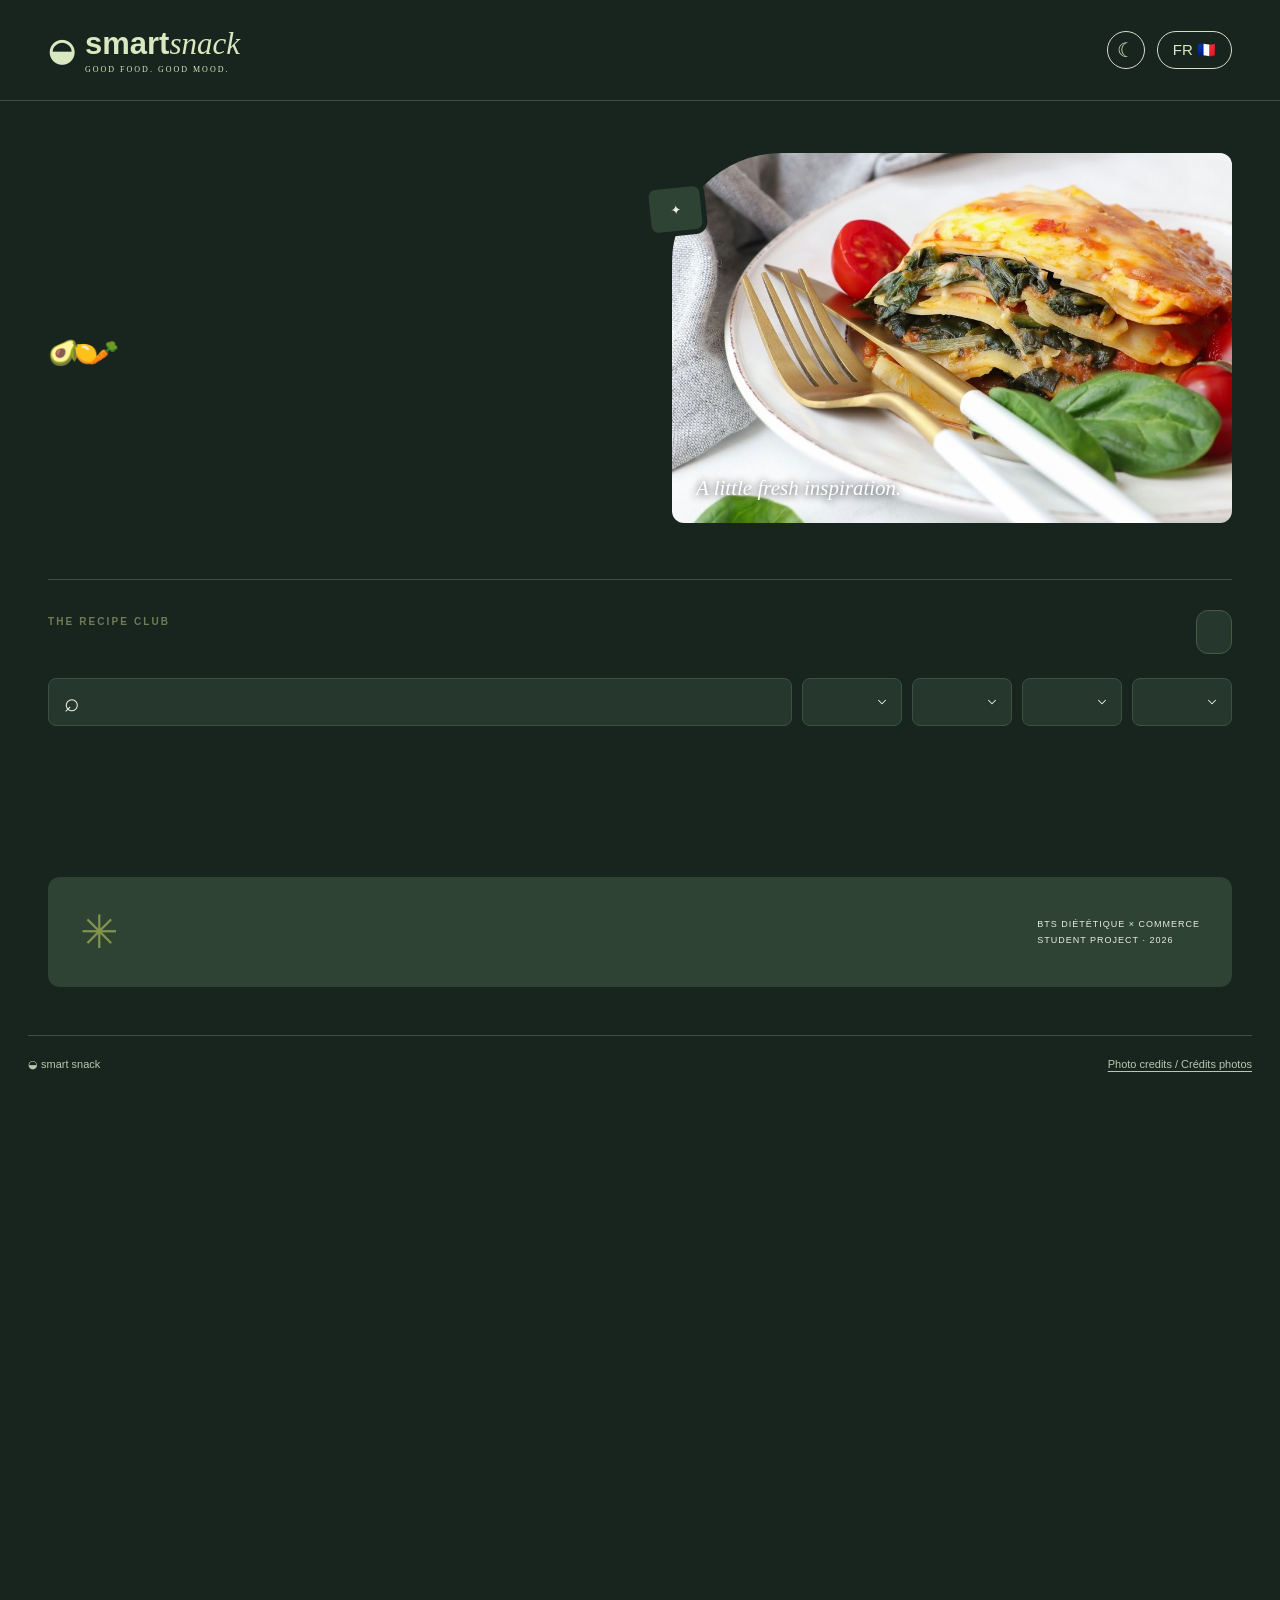
<file: index.html>
<!doctype html><html lang="en"><head><meta charset="utf-8"><meta name="viewport" content="width=device-width,initial-scale=1"><title>Smart Snack — Ideas for every meal</title><meta name="description" content="Find delicious, practical recipes for every meal. A bilingual nutrition student project."><link rel="stylesheet" href="style.css?v=20261118b"><script src="theme.js?v=20261118b"></script><script>const mobileViewport=window.matchMedia("(max-width: 700px)");if(mobileViewport.matches)location.replace("mobile.html");mobileViewport.addEventListener("change",e=>{if(e.matches)location.replace("mobile.html")});</script></head><body><header><a class="brand" href="#">◒ <span>smart<span class="serif">snack</span><small>GOOD FOOD. GOOD MOOD.</small></span></a><nav><button id="explore"></button><button id="favorites"></button><button id="shopping"></button></nav><button id="themeToggle" class="theme-toggle" type="button" aria-label="Switch theme" title="Switch theme">☾</button><button id="lang" class="language" aria-label="Switch to French">FR 🇫🇷</button></header><main><section class="hero"><div><span class="eyebrow" id="eyebrow"></span><h1 id="headline"></h1><p id="intro"></p><div class="hero-bottom"><span class="avatars">🥑 🍋 🥕</span><span id="heroNote"></span></div></div><div class="hero-art"><img src="assets/photos/recipe-27.jpg" alt="Lasagnes aux épinards — photo de Parnis Azimi"><span class="photo-label">A little fresh inspiration.</span><div class="float-label">✦ <span id="floatText"></span></div></div></section><section class="workspace"><div class="section-top"><div><span class="eyebrow">THE RECIPE CLUB</span><h2 id="sectionTitle"></h2></div><button class="outline" id="surprise"></button></div><div class="meals" id="meals"></div><div class="toolbar"><label class="search">⌕ <input id="search" placeholder=""></label><select id="time" aria-label="Time"></select><select id="difficulty" aria-label="Difficulty"></select><select id="budget" aria-label="Budget"></select><select id="sort" aria-label="Sort"></select></div><div class="preferences" id="preferences"></div><div class="result-line"><span id="count" aria-live="polite"></span><button class="text-button" id="reset"></button></div><div id="cards" class="cards"></div></section><section class="bottom-note"><span>✳</span><div><h3 id="noteTitle"></h3><p id="noteText"></p></div><span class="project">BTS DIÉTÉTIQUE × COMMERCE<br>STUDENT PROJECT · 2026</span></section></main><footer><span>◒ smart snack</span><span id="footerText"></span><a href="photos.html">Photo credits / Crédits photos</a></footer><dialog id="detail"></dialog><dialog id="listDialog"></dialog><div id="toast" role="status"></div><script src="data.js?v=20261118b"></script><script src="catalog-extra.js?v=20261118b"></script><script src="catalog-more.js?v=20261118b"></script><script src="photos.js?v=20261118b"></script><script src="app.js?v=20261118b"></script></body></html>
</file>
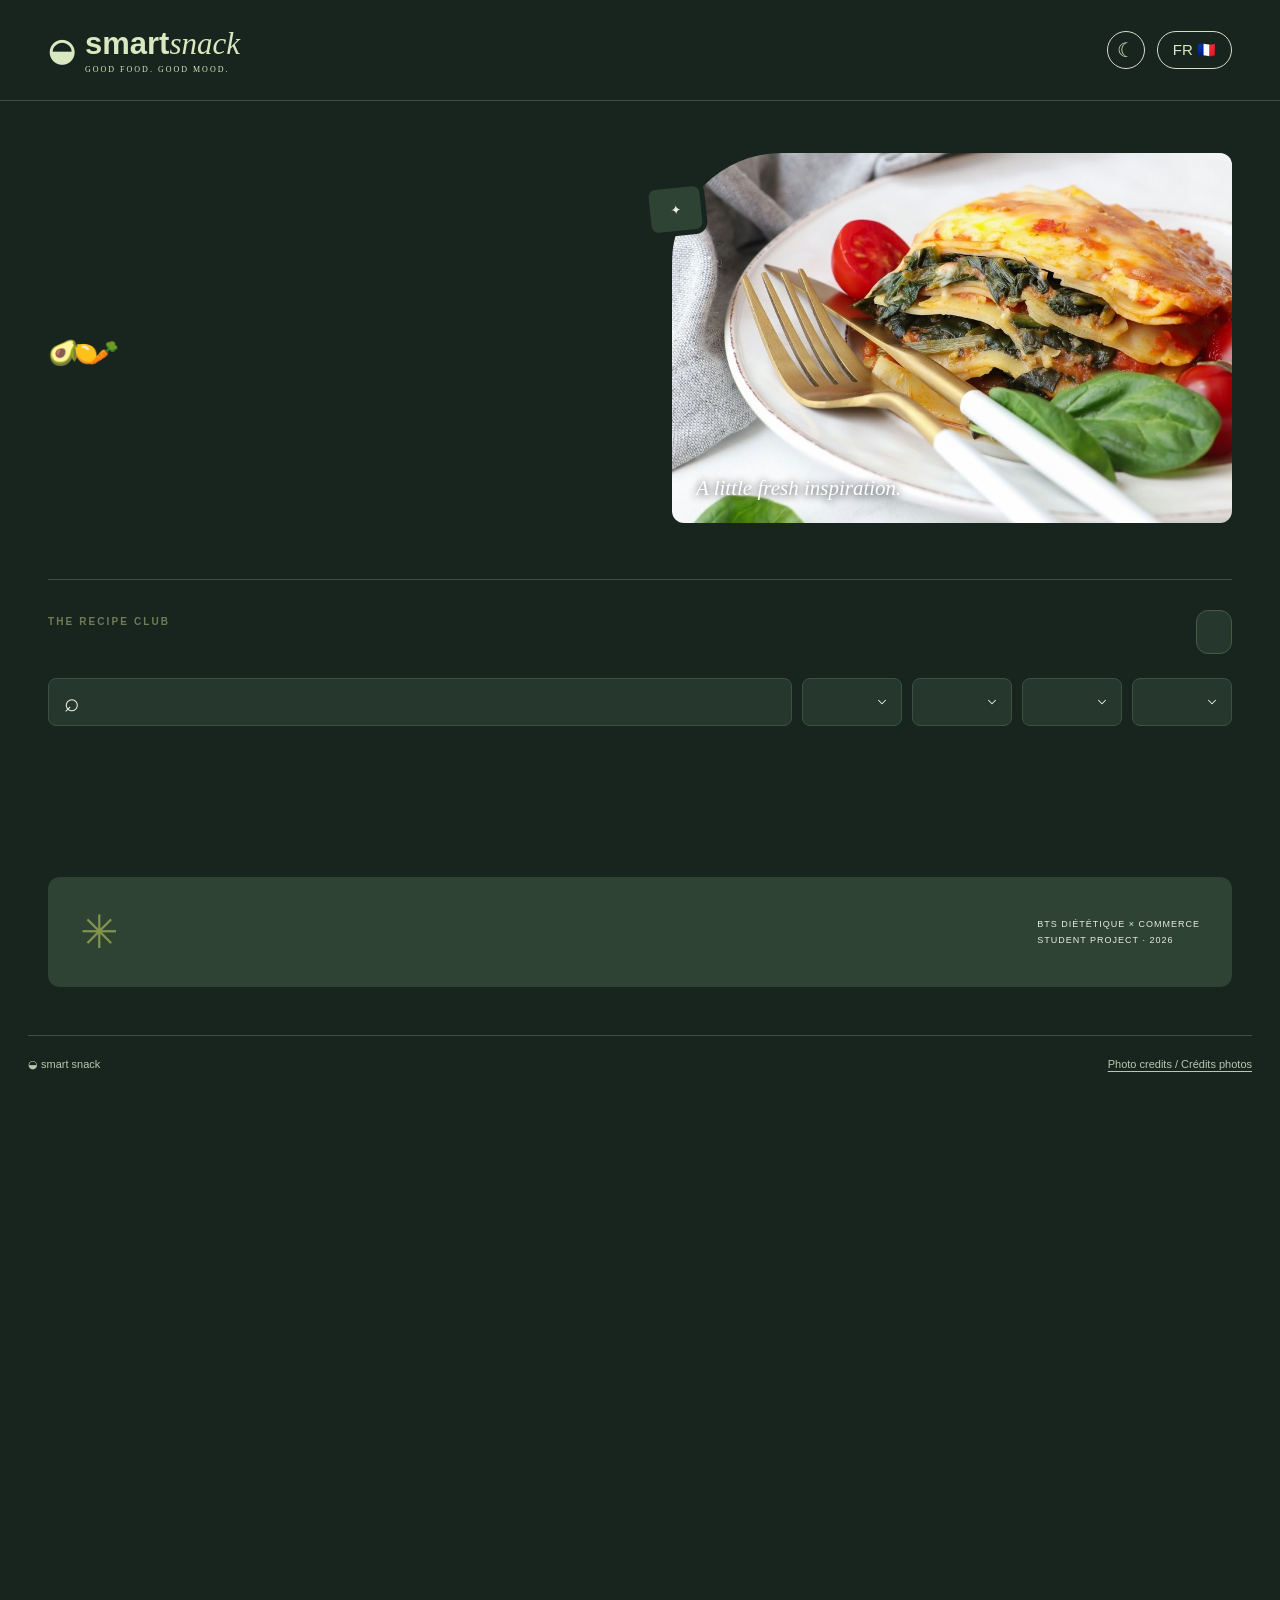
<file: mobile.html>
<!doctype html><html lang="en" class="mobile-app"><head><meta charset="utf-8"><meta name="viewport" content="width=device-width,initial-scale=1"><title>Smart Snack — Find your recipe</title><meta name="description" content="Find delicious, practical recipes for every meal. A bilingual nutrition student project."><link rel="stylesheet" href="style.css?v=20261118b"><script src="theme.js?v=20261118b"></script><link rel="stylesheet" href="mobile.css?v=20261118b"><script>const mobileViewport=window.matchMedia("(max-width: 700px)");if(!mobileViewport.matches)location.replace("index.html");mobileViewport.addEventListener("change",e=>{if(!e.matches)location.replace("index.html")});</script></head><body><header><a class="brand" href="#">◒ <span>smart<span class="serif">snack</span><small>GOOD FOOD. GOOD MOOD.</small></span></a><nav><button id="explore"></button><button id="favorites"></button><button id="shopping"></button></nav><button id="themeToggle" class="theme-toggle" type="button" aria-label="Switch theme" title="Switch theme">☾</button><button id="lang" class="language" aria-label="Switch to French">FR 🇫🇷</button></header><main><section class="hero"><div><span class="eyebrow" id="eyebrow"></span><h1 id="headline"></h1><p id="intro"></p><div class="hero-bottom"><span class="avatars">🥑 🍋 🥕</span><span id="heroNote"></span></div></div><div class="hero-art"><img src="assets/photos/recipe-27.jpg" alt="Lasagnes aux épinards — photo de Parnis Azimi"><span class="photo-label">A little fresh inspiration.</span><div class="float-label">✦ <span id="floatText"></span></div></div></section><section id="mobileWizard" class="mobile-wizard" aria-label="Recipe finder"></section><section id="mobileResults" class="workspace" hidden><div class="section-top"><div><span class="eyebrow">THE RECIPE CLUB</span><h2 id="sectionTitle"></h2></div><button class="outline" id="surprise"></button></div><div class="meals" id="meals"></div><div class="toolbar"><label class="search">⌕ <input id="search" placeholder=""></label><select id="time" aria-label="Time"></select><select id="difficulty" aria-label="Difficulty"></select><select id="budget" aria-label="Budget"></select><select id="sort" aria-label="Sort"></select></div><div class="preferences" id="preferences"></div><div class="result-line"><span id="count" aria-live="polite"></span><button class="text-button" id="reset"></button></div><div id="cards" class="cards"></div></section><section class="bottom-note"><span>✳</span><div><h3 id="noteTitle"></h3><p id="noteText"></p></div><span class="project">BTS DIÉTÉTIQUE × COMMERCE<br>STUDENT PROJECT · 2026</span></section></main><footer><span>◒ smart snack</span><span id="footerText"></span><a href="photos.html">Photo credits / Crédits photos</a></footer><dialog id="detail"></dialog><dialog id="listDialog"></dialog><div id="toast" role="status"></div><script src="data.js?v=20261118b"></script><script src="catalog-extra.js?v=20261118b"></script><script src="catalog-more.js?v=20261118b"></script><script src="photos.js?v=20261118b"></script><script src="app.js?v=20261118b"></script><script src="mobile.js?v=20261118b"></script></body></html>
</file>
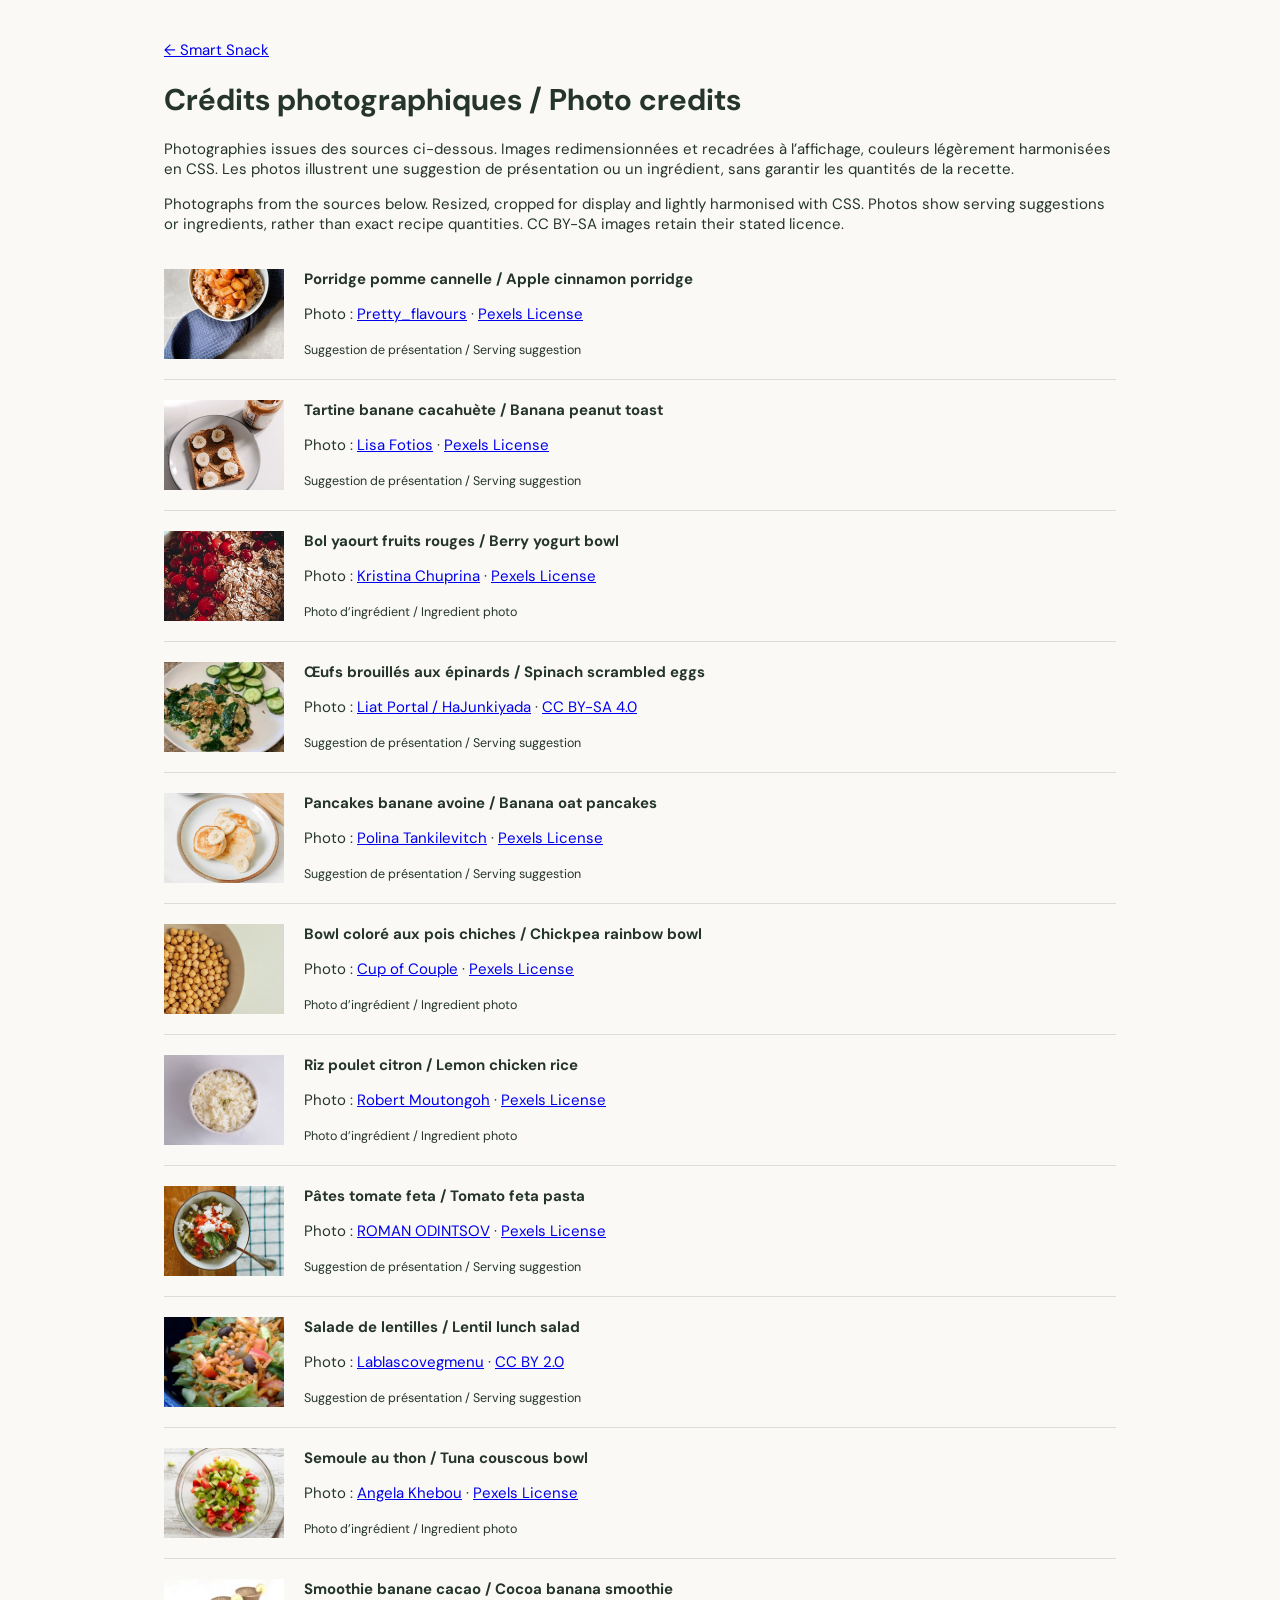
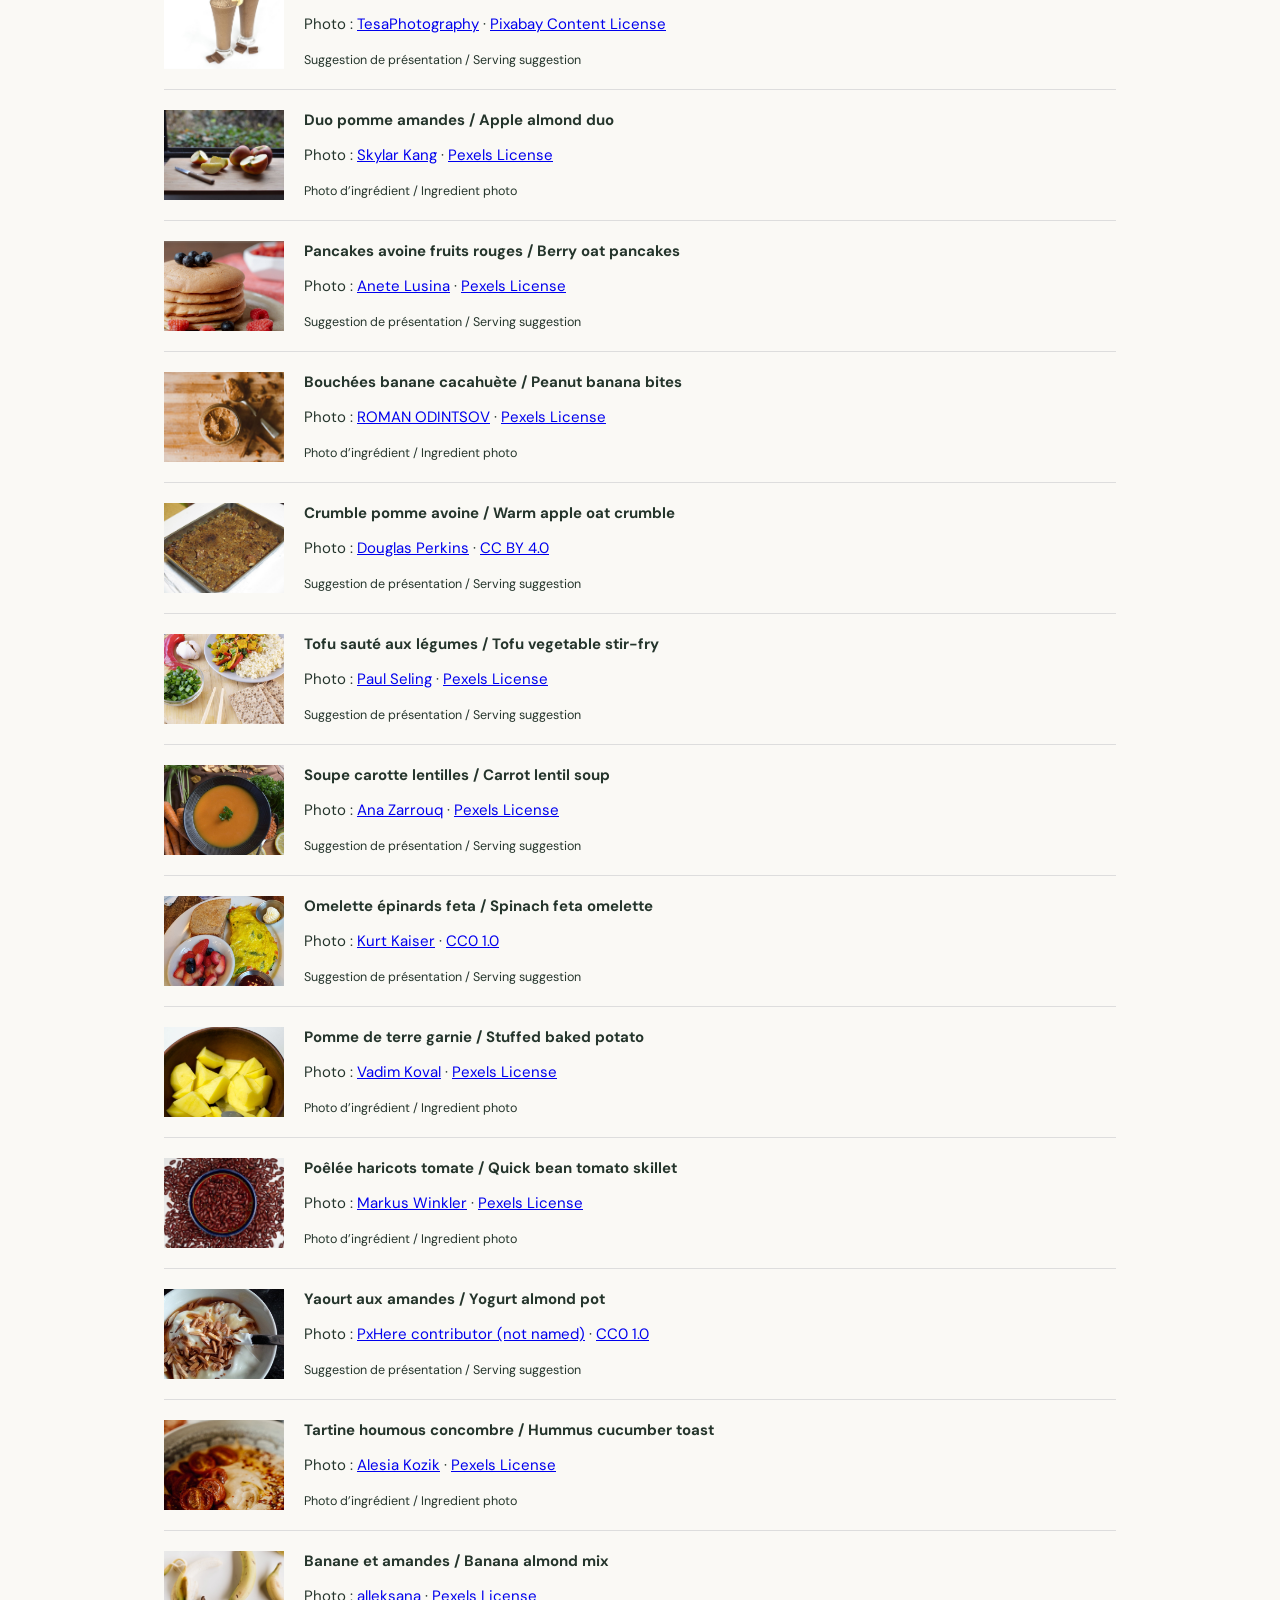
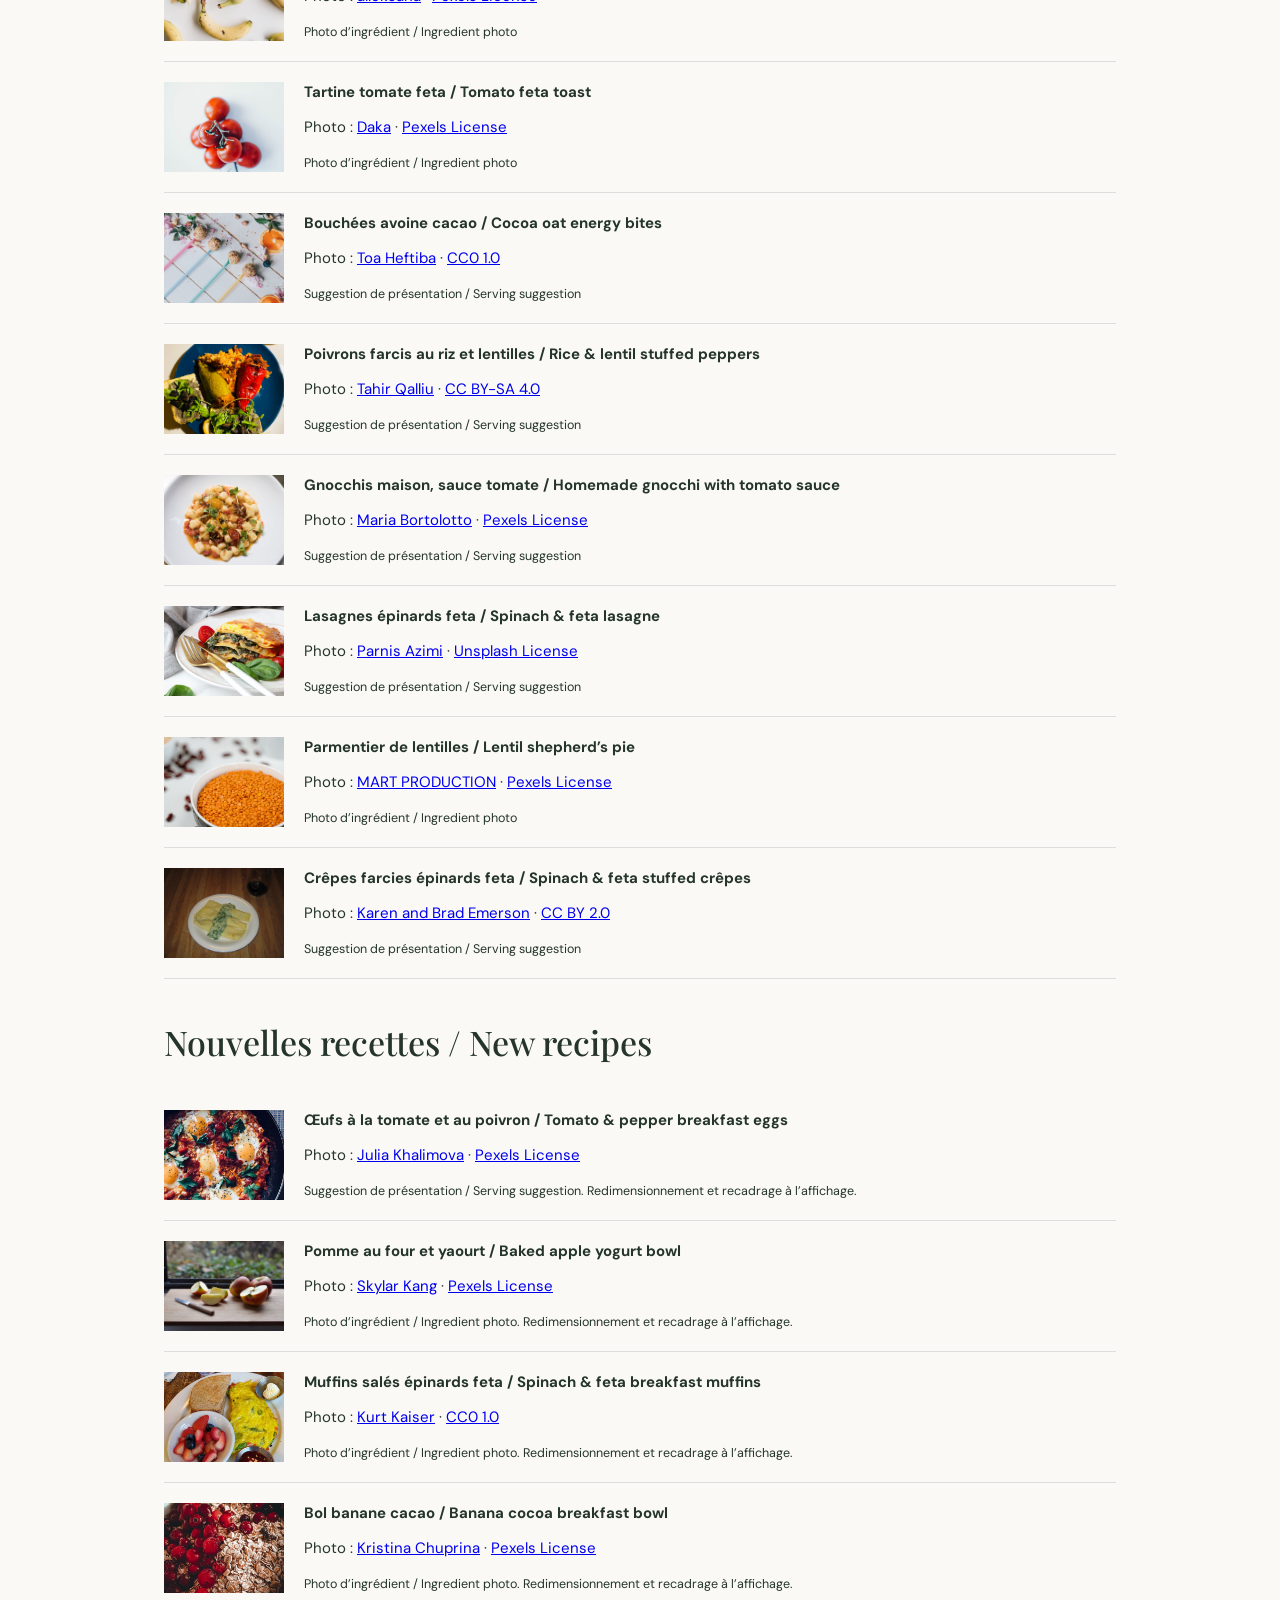
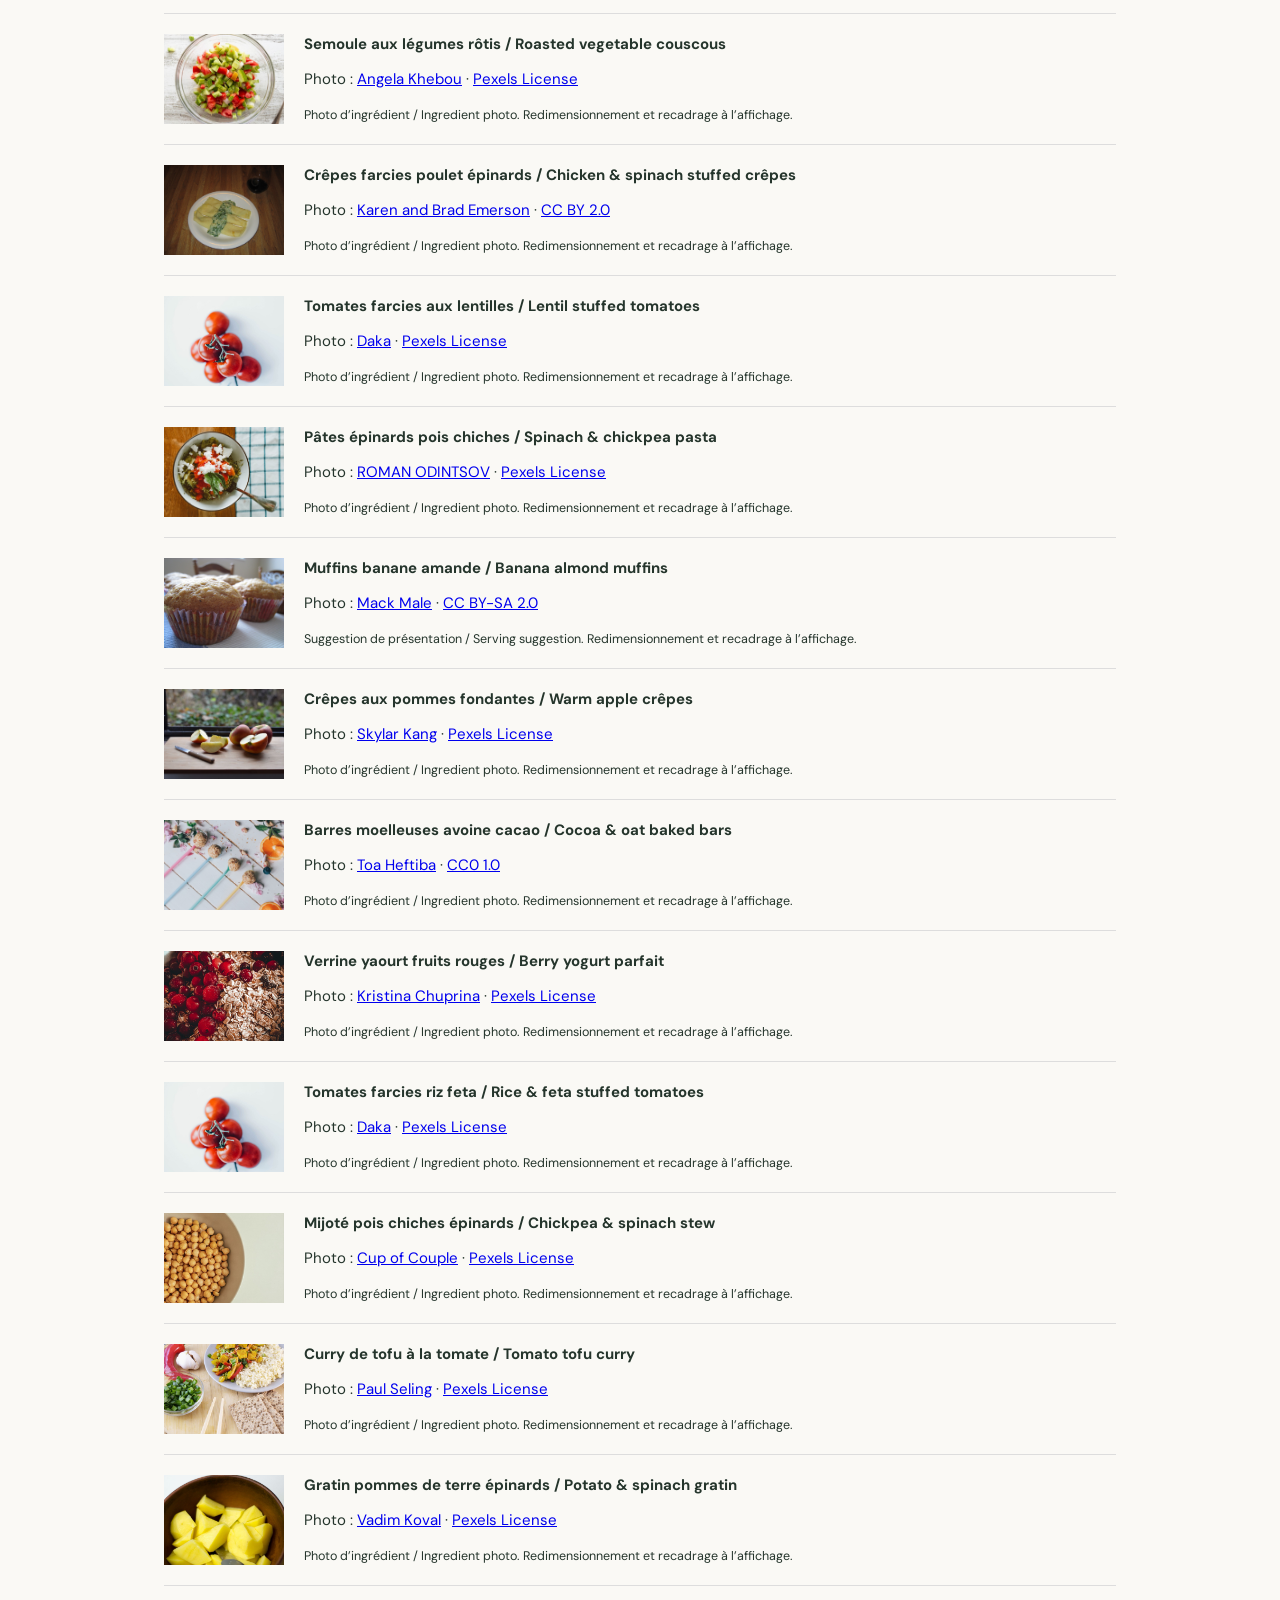
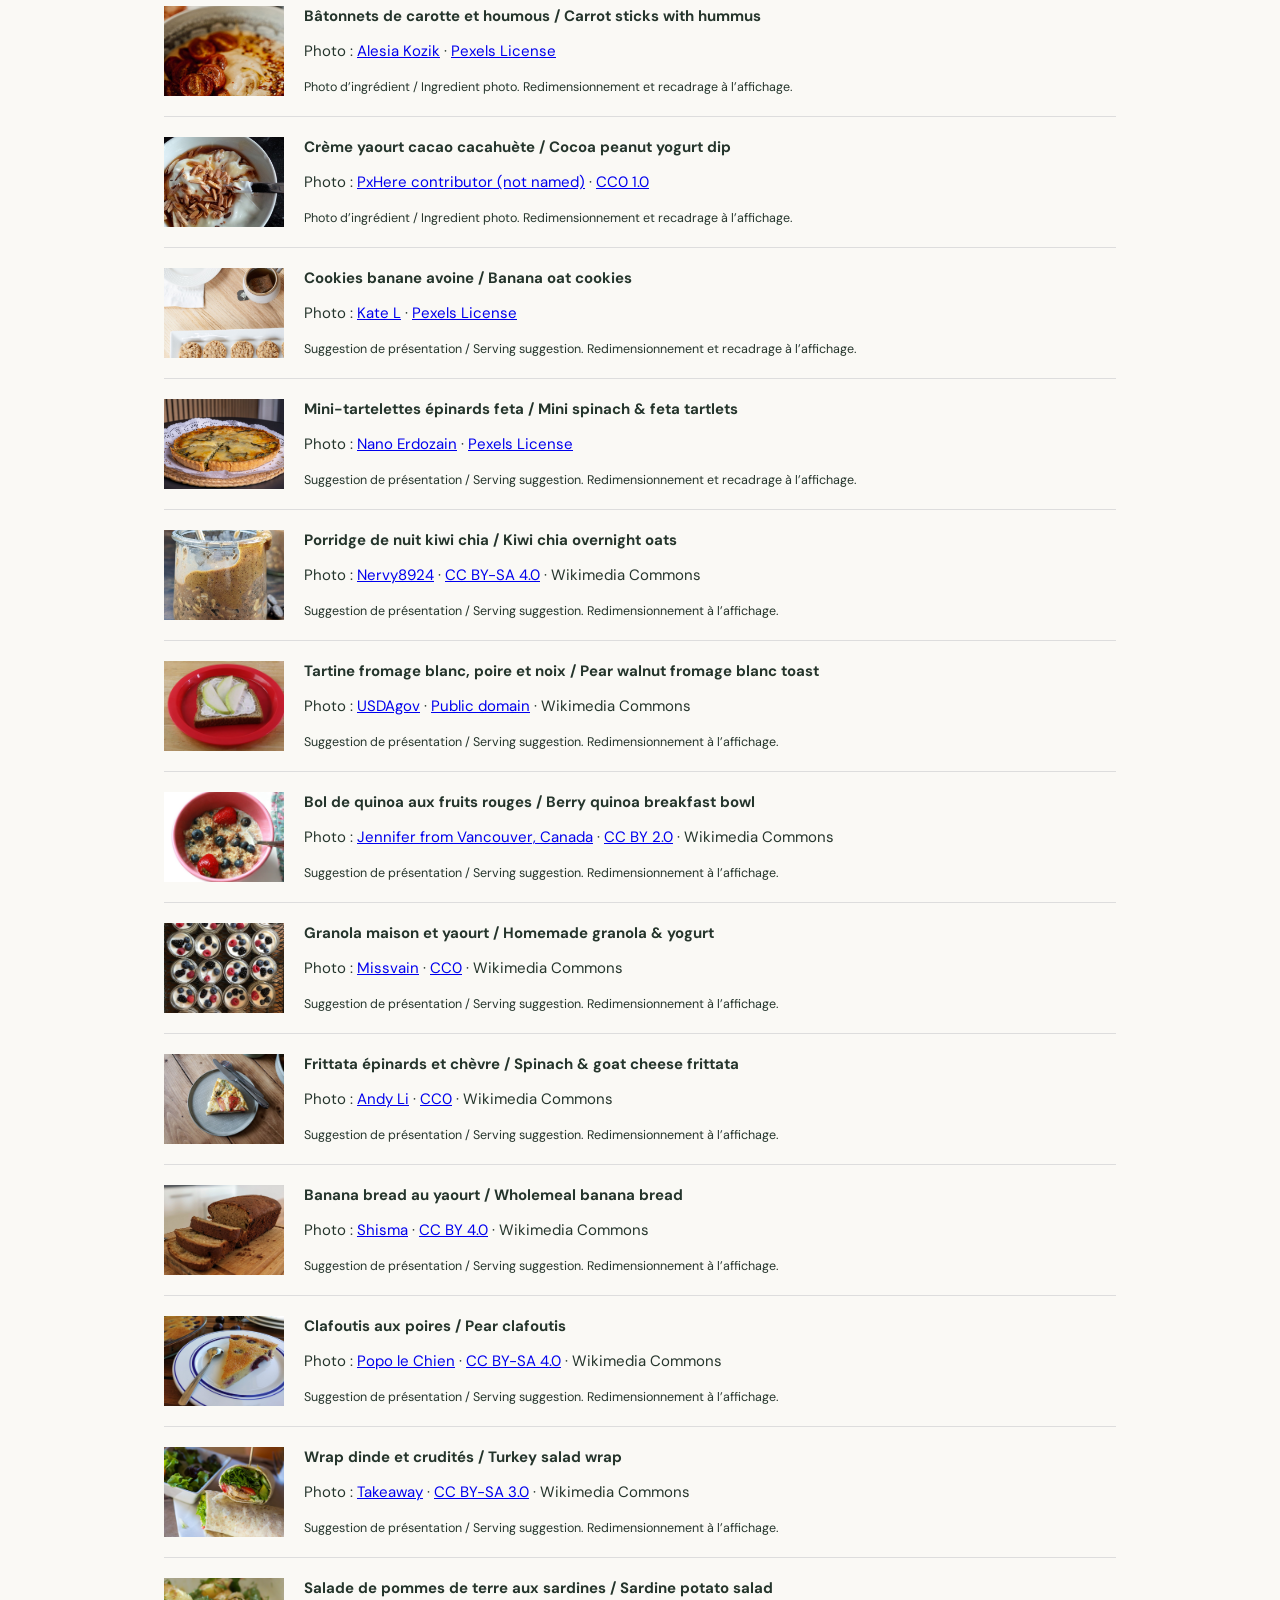
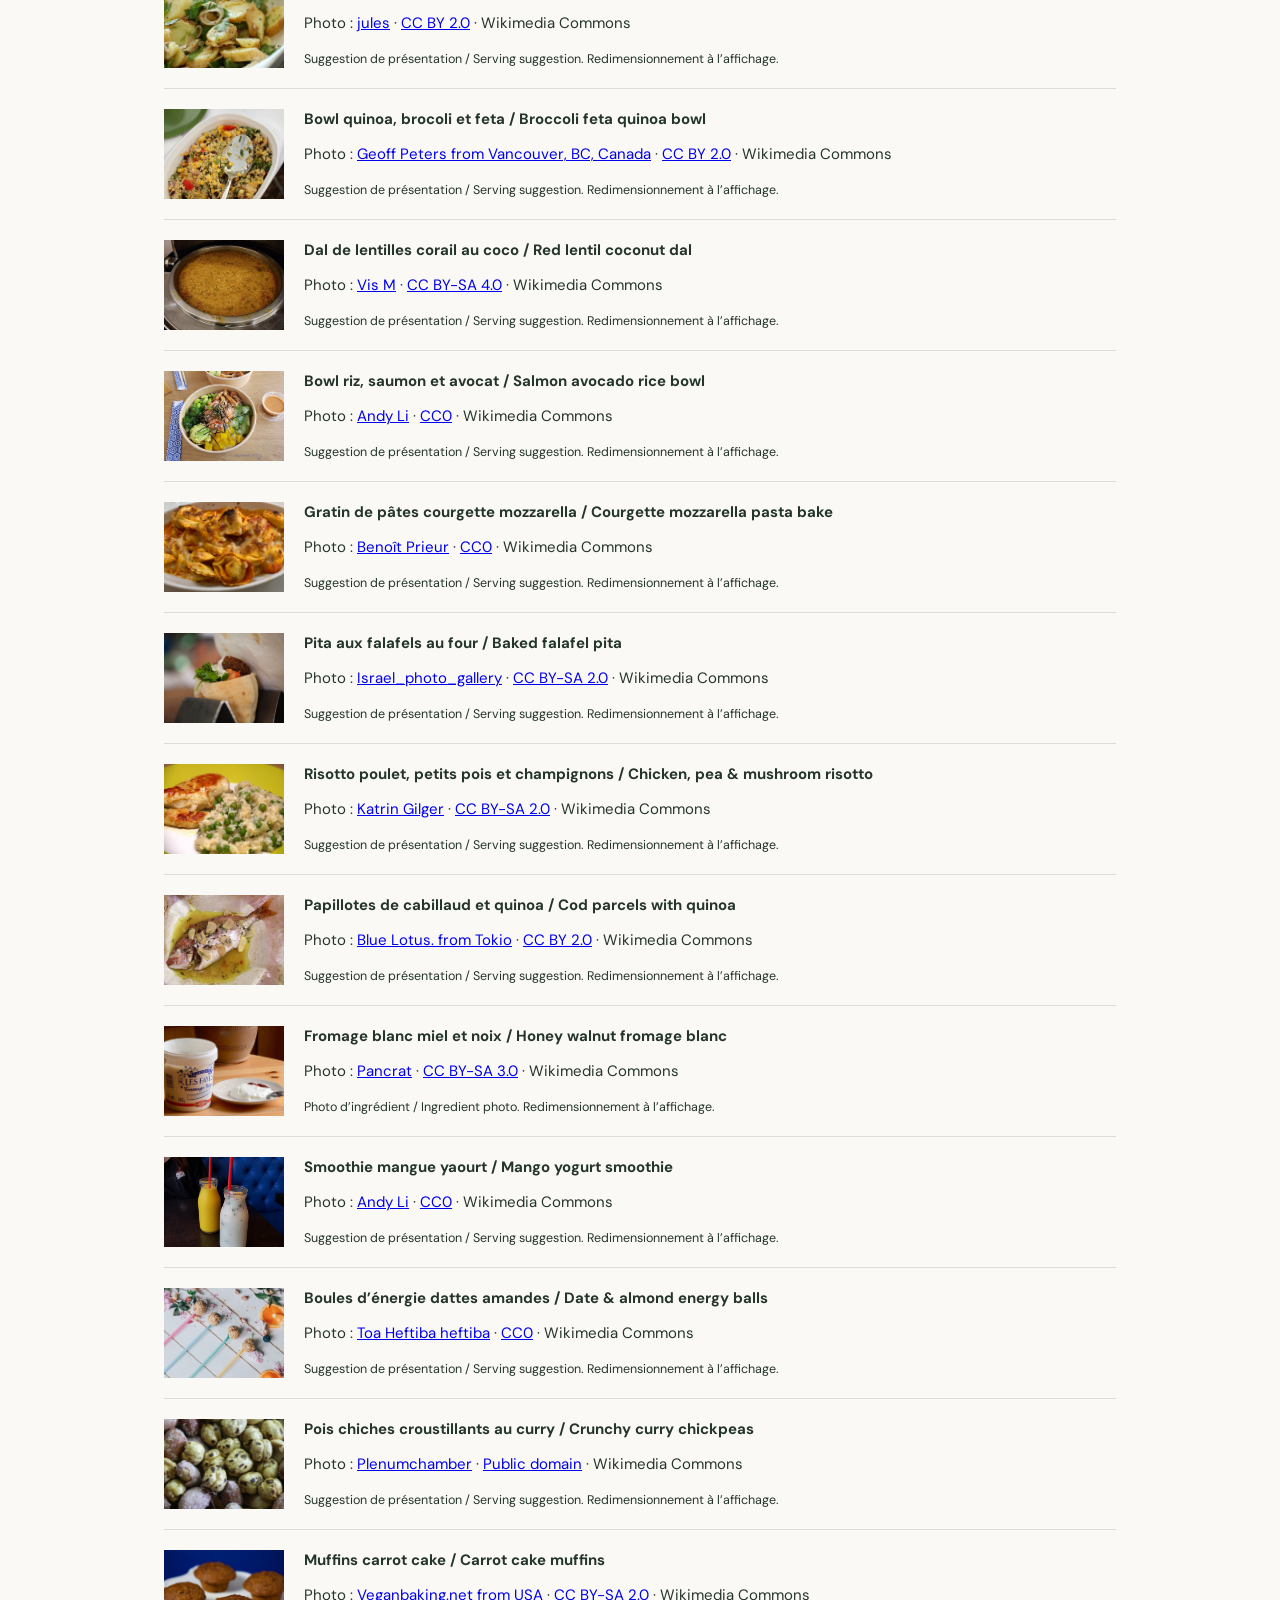
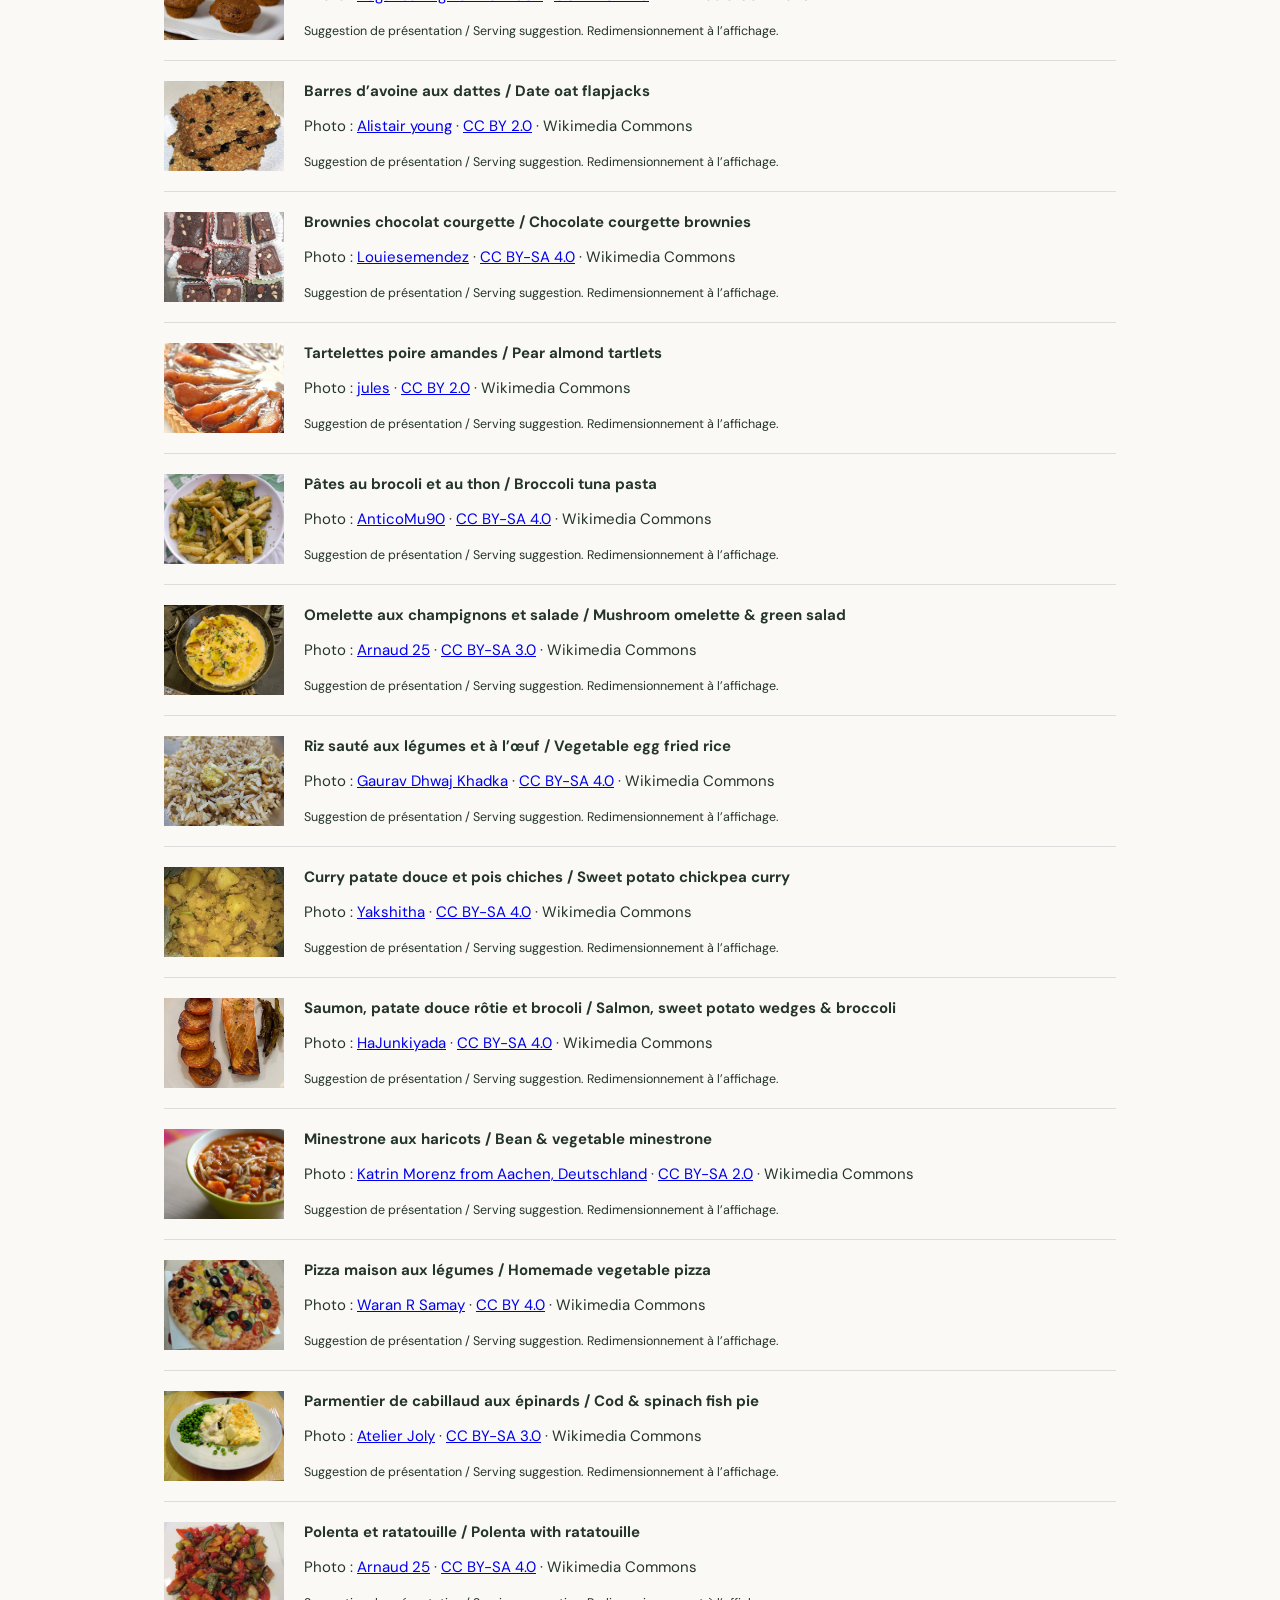
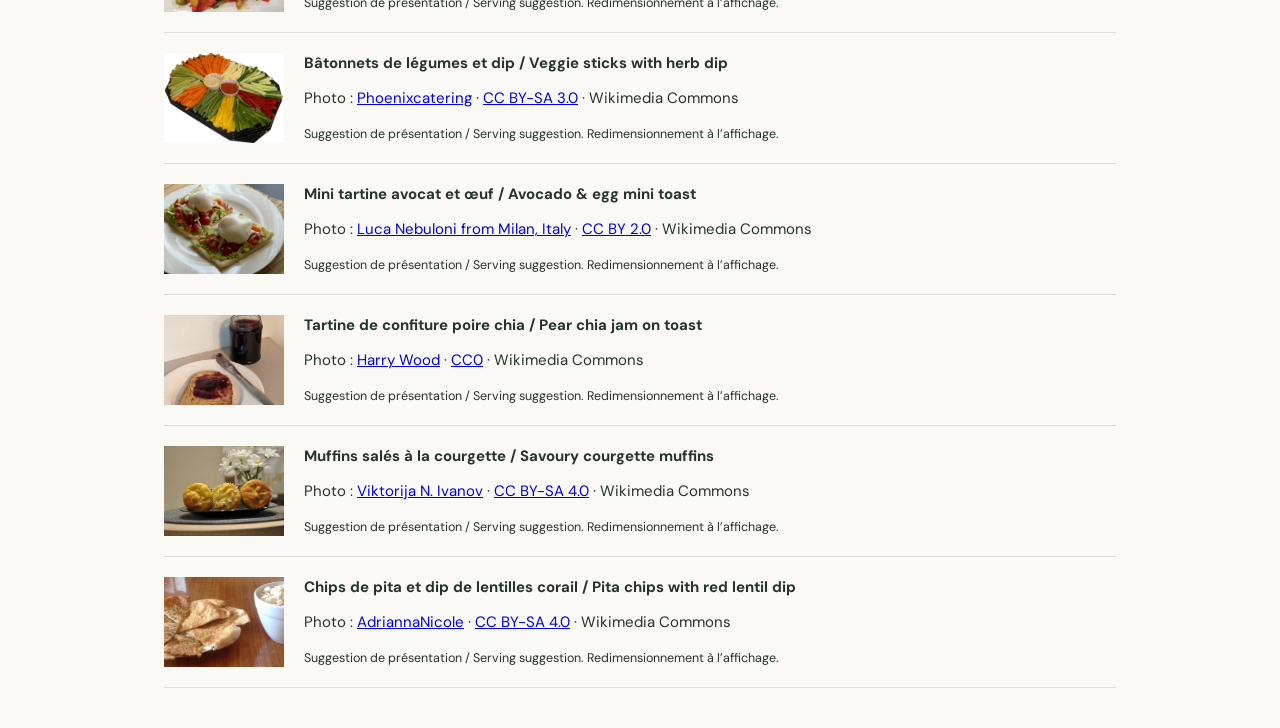
<file: photos.html>
<!doctype html><html lang="fr"><meta charset="utf-8"><meta name="viewport" content="width=device-width,initial-scale=1"><title>Smart Snack — Crédits photos</title><link rel="stylesheet" href="style.css?v=20261118b"><main style="max-width:1000px;padding:40px 24px"><a href="index.html">← Smart Snack</a><h1>Crédits photographiques / Photo credits</h1><p>Photographies issues des sources ci-dessous. Images redimensionnées et recadrées à l’affichage, couleurs légèrement harmonisées en CSS. Les photos illustrent une suggestion de présentation ou un ingrédient, sans garantir les quantités de la recette.</p><p>Photographs from the sources below. Resized, cropped for display and lightly harmonised with CSS. Photos show serving suggestions or ingredients, rather than exact recipe quantities. CC BY-SA images retain their stated licence.</p><article style="padding:20px 0;border-bottom:1px solid #ddd;display:flex;gap:20px;align-items:center"><img src="assets/photos/recipe-00.jpg" alt="" style="width:120px;height:90px;object-fit:cover"><div><b>Porridge pomme cannelle / Apple cinnamon porridge</b><p>Photo : <a href="https://www.pexels.com/photo/a-bowl-of-oatmeal-with-apples-on-top-4382900/">Pretty_flavours</a> · <a href="https://www.pexels.com/license/">Pexels License</a></p><small>Suggestion de présentation / Serving suggestion</small></div></article><article style="padding:20px 0;border-bottom:1px solid #ddd;display:flex;gap:20px;align-items:center"><img src="assets/photos/recipe-01.jpg" alt="" style="width:120px;height:90px;object-fit:cover"><div><b>Tartine banane cacahuète / Banana peanut toast</b><p>Photo : <a href="https://www.pexels.com/photo/bread-with-banana-slices-and-peanut-butter-20605006/">Lisa Fotios</a> · <a href="https://www.pexels.com/license/">Pexels License</a></p><small>Suggestion de présentation / Serving suggestion</small></div></article><article style="padding:20px 0;border-bottom:1px solid #ddd;display:flex;gap:20px;align-items:center"><img src="assets/photos/recipe-02.jpg" alt="" style="width:120px;height:90px;object-fit:cover"><div><b>Bol yaourt fruits rouges / Berry yogurt bowl</b><p>Photo : <a href="https://www.pexels.com/photo/a-close-up-shot-of-rolled-oats-and-berries-in-a-bowl-11198888/">Kristina Chuprina</a> · <a href="https://www.pexels.com/license/">Pexels License</a></p><small>Photo d’ingrédient / Ingredient photo</small></div></article><article style="padding:20px 0;border-bottom:1px solid #ddd;display:flex;gap:20px;align-items:center"><img src="assets/photos/recipe-03.jpg" alt="" style="width:120px;height:90px;object-fit:cover"><div><b>Œufs brouillés aux épinards / Spinach scrambled eggs</b><p>Photo : <a href="https://commons.wikimedia.org/wiki/File:Liat_Portal_for_Foodie_Disorder_-_Scrambled_eggs_with_spinach.jpg">Liat Portal / HaJunkiyada</a> · <a href="https://creativecommons.org/licenses/by-sa/4.0/">CC BY-SA 4.0</a></p><small>Suggestion de présentation / Serving suggestion</small></div></article><article style="padding:20px 0;border-bottom:1px solid #ddd;display:flex;gap:20px;align-items:center"><img src="assets/photos/recipe-04.jpg" alt="" style="width:120px;height:90px;object-fit:cover"><div><b>Pancakes banane avoine / Banana oat pancakes</b><p>Photo : <a href="https://www.pexels.com/photo/photo-of-pancakes-with-sliced-banana-on-white-ceramic-plate-4725662/">Polina Tankilevitch</a> · <a href="https://www.pexels.com/license/">Pexels License</a></p><small>Suggestion de présentation / Serving suggestion</small></div></article><article style="padding:20px 0;border-bottom:1px solid #ddd;display:flex;gap:20px;align-items:center"><img src="assets/photos/recipe-05.jpg" alt="" style="width:120px;height:90px;object-fit:cover"><div><b>Bowl coloré aux pois chiches / Chickpea rainbow bowl</b><p>Photo : <a href="https://www.pexels.com/photo/a-close-up-shot-of-chickpeas-in-a-bowl-7656561/">Cup of Couple</a> · <a href="https://www.pexels.com/license/">Pexels License</a></p><small>Photo d’ingrédient / Ingredient photo</small></div></article><article style="padding:20px 0;border-bottom:1px solid #ddd;display:flex;gap:20px;align-items:center"><img src="assets/photos/recipe-06.jpg" alt="" style="width:120px;height:90px;object-fit:cover"><div><b>Riz poulet citron / Lemon chicken rice</b><p>Photo : <a href="https://www.pexels.com/photo/a-bowl-of-cooked-rice-8923092/">Robert Moutongoh</a> · <a href="https://www.pexels.com/license/">Pexels License</a></p><small>Photo d’ingrédient / Ingredient photo</small></div></article><article style="padding:20px 0;border-bottom:1px solid #ddd;display:flex;gap:20px;align-items:center"><img src="assets/photos/recipe-07.jpg" alt="" style="width:120px;height:90px;object-fit:cover"><div><b>Pâtes tomate feta / Tomato feta pasta</b><p>Photo : <a href="https://www.pexels.com/photo/cooked-food-on-white-ceramic-bowl-5150309/">ROMAN ODINTSOV</a> · <a href="https://www.pexels.com/license/">Pexels License</a></p><small>Suggestion de présentation / Serving suggestion</small></div></article><article style="padding:20px 0;border-bottom:1px solid #ddd;display:flex;gap:20px;align-items:center"><img src="assets/photos/recipe-08.jpg" alt="" style="width:120px;height:90px;object-fit:cover"><div><b>Salade de lentilles / Lentil lunch salad</b><p>Photo : <a href="https://commons.wikimedia.org/wiki/File:Lentil_salad_with_black_olives,_carrot,_tomatoand_red_pepper_(7520199672).jpg">Lablascovegmenu</a> · <a href="https://creativecommons.org/licenses/by/2.0/">CC BY 2.0</a></p><small>Suggestion de présentation / Serving suggestion</small></div></article><article style="padding:20px 0;border-bottom:1px solid #ddd;display:flex;gap:20px;align-items:center"><img src="assets/photos/recipe-09.jpg" alt="" style="width:120px;height:90px;object-fit:cover"><div><b>Semoule au thon / Tuna couscous bowl</b><p>Photo : <a href="https://www.pexels.com/photo/healthy-vegetable-salad-in-bowl-on-table-12959342/">Angela Khebou</a> · <a href="https://www.pexels.com/license/">Pexels License</a></p><small>Photo d’ingrédient / Ingredient photo</small></div></article><article style="padding:20px 0;border-bottom:1px solid #ddd;display:flex;gap:20px;align-items:center"><img src="assets/photos/recipe-10.jpg" alt="" style="width:120px;height:90px;object-fit:cover"><div><b>Smoothie banane cacao / Cocoa banana smoothie</b><p>Photo : <a href="https://pixabay.com/photos/smoothie-milkshake-chocolate-banana-2527036/">TesaPhotography</a> · <a href="https://pixabay.com/service/license-summary/">Pixabay Content License</a></p><small>Suggestion de présentation / Serving suggestion</small></div></article><article style="padding:20px 0;border-bottom:1px solid #ddd;display:flex;gap:20px;align-items:center"><img src="assets/photos/recipe-11.jpg" alt="" style="width:120px;height:90px;object-fit:cover"><div><b>Duo pomme amandes / Apple almond duo</b><p>Photo : <a href="https://www.pexels.com/photo/fresh-ripe-apples-placed-on-wooden-chopping-board-6368802/">Skylar Kang</a> · <a href="https://www.pexels.com/license/">Pexels License</a></p><small>Photo d’ingrédient / Ingredient photo</small></div></article><article style="padding:20px 0;border-bottom:1px solid #ddd;display:flex;gap:20px;align-items:center"><img src="assets/photos/recipe-12.jpg" alt="" style="width:120px;height:90px;object-fit:cover"><div><b>Pancakes avoine fruits rouges / Berry oat pancakes</b><p>Photo : <a href="https://www.pexels.com/photo/pancakes-with-berries-on-the-plate-4790406/">Anete Lusina</a> · <a href="https://www.pexels.com/license/">Pexels License</a></p><small>Suggestion de présentation / Serving suggestion</small></div></article><article style="padding:20px 0;border-bottom:1px solid #ddd;display:flex;gap:20px;align-items:center"><img src="assets/photos/recipe-13.jpg" alt="" style="width:120px;height:90px;object-fit:cover"><div><b>Bouchées banane cacahuète / Peanut banana bites</b><p>Photo : <a href="https://www.pexels.com/photo/peanut-butter-in-clear-glass-jar-5149349/">ROMAN ODINTSOV</a> · <a href="https://www.pexels.com/license/">Pexels License</a></p><small>Photo d’ingrédient / Ingredient photo</small></div></article><article style="padding:20px 0;border-bottom:1px solid #ddd;display:flex;gap:20px;align-items:center"><img src="assets/photos/recipe-14.jpg" alt="" style="width:120px;height:90px;object-fit:cover"><div><b>Crumble pomme avoine / Warm apple oat crumble</b><p>Photo : <a href="https://commons.wikimedia.org/wiki/File:Apple_Crisp.jpg">Douglas Perkins</a> · <a href="https://creativecommons.org/licenses/by/4.0/">CC BY 4.0</a></p><small>Suggestion de présentation / Serving suggestion</small></div></article><article style="padding:20px 0;border-bottom:1px solid #ddd;display:flex;gap:20px;align-items:center"><img src="assets/photos/recipe-15.jpg" alt="" style="width:120px;height:90px;object-fit:cover"><div><b>Tofu sauté aux légumes / Tofu vegetable stir-fry</b><p>Photo : <a href="https://www.pexels.com/photo/colorful-asian-tofu-stir-fry-with-rice-35685909/">Paul Seling</a> · <a href="https://www.pexels.com/license/">Pexels License</a></p><small>Suggestion de présentation / Serving suggestion</small></div></article><article style="padding:20px 0;border-bottom:1px solid #ddd;display:flex;gap:20px;align-items:center"><img src="assets/photos/recipe-16.jpg" alt="" style="width:120px;height:90px;object-fit:cover"><div><b>Soupe carotte lentilles / Carrot lentil soup</b><p>Photo : <a href="https://www.pexels.com/photo/a-bowl-of-soup-and-fresh-carrots-on-a-table-19063283/">Ana Zarrouq</a> · <a href="https://www.pexels.com/license/">Pexels License</a></p><small>Suggestion de présentation / Serving suggestion</small></div></article><article style="padding:20px 0;border-bottom:1px solid #ddd;display:flex;gap:20px;align-items:center"><img src="assets/photos/recipe-17.jpg" alt="" style="width:120px;height:90px;object-fit:cover"><div><b>Omelette épinards feta / Spinach feta omelette</b><p>Photo : <a href="https://commons.wikimedia.org/wiki/File:Egg_and_spinach_breakfast_omelet.jpg">Kurt Kaiser</a> · <a href="https://creativecommons.org/publicdomain/zero/1.0/">CC0 1.0</a></p><small>Suggestion de présentation / Serving suggestion</small></div></article><article style="padding:20px 0;border-bottom:1px solid #ddd;display:flex;gap:20px;align-items:center"><img src="assets/photos/recipe-18.jpg" alt="" style="width:120px;height:90px;object-fit:cover"><div><b>Pomme de terre garnie / Stuffed baked potato</b><p>Photo : <a href="https://www.pexels.com/photo/potatoes-on-a-wooden-bowl-12102024/">Vadim Koval</a> · <a href="https://www.pexels.com/license/">Pexels License</a></p><small>Photo d’ingrédient / Ingredient photo</small></div></article><article style="padding:20px 0;border-bottom:1px solid #ddd;display:flex;gap:20px;align-items:center"><img src="assets/photos/recipe-19.jpg" alt="" style="width:120px;height:90px;object-fit:cover"><div><b>Poêlée haricots tomate / Quick bean tomato skillet</b><p>Photo : <a href="https://www.pexels.com/photo/food-nature-agriculture-vegetarian-13620783/">Markus Winkler</a> · <a href="https://www.pexels.com/license/">Pexels License</a></p><small>Photo d’ingrédient / Ingredient photo</small></div></article><article style="padding:20px 0;border-bottom:1px solid #ddd;display:flex;gap:20px;align-items:center"><img src="assets/photos/recipe-20.jpg" alt="" style="width:120px;height:90px;object-fit:cover"><div><b>Yaourt aux amandes / Yogurt almond pot</b><p>Photo : <a href="https://pxhere.com/en/photo/875278">PxHere contributor (not named)</a> · <a href="https://creativecommons.org/publicdomain/zero/1.0/">CC0 1.0</a></p><small>Suggestion de présentation / Serving suggestion</small></div></article><article style="padding:20px 0;border-bottom:1px solid #ddd;display:flex;gap:20px;align-items:center"><img src="assets/photos/recipe-21.jpg" alt="" style="width:120px;height:90px;object-fit:cover"><div><b>Tartine houmous concombre / Hummus cucumber toast</b><p>Photo : <a href="https://www.pexels.com/photo/close-up-shot-of-a-hummus-in-a-bowl-6541646/">Alesia Kozik</a> · <a href="https://www.pexels.com/license/">Pexels License</a></p><small>Photo d’ingrédient / Ingredient photo</small></div></article><article style="padding:20px 0;border-bottom:1px solid #ddd;display:flex;gap:20px;align-items:center"><img src="assets/photos/recipe-22.jpg" alt="" style="width:120px;height:90px;object-fit:cover"><div><b>Banane et amandes / Banana almond mix</b><p>Photo : <a href="https://www.pexels.com/photo/bananas-on-white-background-4114143/">alleksana</a> · <a href="https://www.pexels.com/license/">Pexels License</a></p><small>Photo d’ingrédient / Ingredient photo</small></div></article><article style="padding:20px 0;border-bottom:1px solid #ddd;display:flex;gap:20px;align-items:center"><img src="assets/photos/recipe-23.jpg" alt="" style="width:120px;height:90px;object-fit:cover"><div><b>Tartine tomate feta / Tomato feta toast</b><p>Photo : <a href="https://www.pexels.com/photo/cherry-tomatoes-on-white-background-11229105/">Daka</a> · <a href="https://www.pexels.com/license/">Pexels License</a></p><small>Photo d’ingrédient / Ingredient photo</small></div></article><article style="padding:20px 0;border-bottom:1px solid #ddd;display:flex;gap:20px;align-items:center"><img src="assets/photos/recipe-24.jpg" alt="" style="width:120px;height:90px;object-fit:cover"><div><b>Bouchées avoine cacao / Cocoa oat energy bites</b><p>Photo : <a href="https://commons.wikimedia.org/wiki/File:Energy_Balls_(Unsplash).jpg">Toa Heftiba</a> · <a href="https://creativecommons.org/publicdomain/zero/1.0/">CC0 1.0</a></p><small>Suggestion de présentation / Serving suggestion</small></div></article><article style="padding:20px 0;border-bottom:1px solid #ddd;display:flex;gap:20px;align-items:center"><img src="assets/photos/recipe-25.jpg" alt="" style="width:120px;height:90px;object-fit:cover"><div><b>Poivrons farcis au riz et lentilles / Rice &amp; lentil stuffed peppers</b><p>Photo : <a href="https://commons.wikimedia.org/wiki/File:Speca_te_mbushura_(_Stuffes_peppers).jpg">Tahir Qalliu</a> · <a href="https://creativecommons.org/licenses/by-sa/4.0/">CC BY-SA 4.0</a></p><small>Suggestion de présentation / Serving suggestion</small></div></article><article style="padding:20px 0;border-bottom:1px solid #ddd;display:flex;gap:20px;align-items:center"><img src="assets/photos/recipe-26.jpg" alt="" style="width:120px;height:90px;object-fit:cover"><div><b>Gnocchis maison, sauce tomate / Homemade gnocchi with tomato sauce</b><p>Photo : <a href="https://www.pexels.com/photo/tasty-gnocchi-with-tomatoes-and-herbs-on-plate-6240973/">Maria Bortolotto</a> · <a href="https://www.pexels.com/license/">Pexels License</a></p><small>Suggestion de présentation / Serving suggestion</small></div></article><article style="padding:20px 0;border-bottom:1px solid #ddd;display:flex;gap:20px;align-items:center"><img src="assets/photos/recipe-27.jpg" alt="" style="width:120px;height:90px;object-fit:cover"><div><b>Lasagnes épinards feta / Spinach &amp; feta lasagne</b><p>Photo : <a href="https://unsplash.com/photos/a-white-plate-topped-with-lasagna-covered-in-spinach-YGEne25RWPI">Parnis Azimi</a> · <a href="https://unsplash.com/license">Unsplash License</a></p><small>Suggestion de présentation / Serving suggestion</small></div></article><article style="padding:20px 0;border-bottom:1px solid #ddd;display:flex;gap:20px;align-items:center"><img src="assets/photos/recipe-28.jpg" alt="" style="width:120px;height:90px;object-fit:cover"><div><b>Parmentier de lentilles / Lentil shepherd’s pie</b><p>Photo : <a href="https://www.pexels.com/photo/red-lentils-in-white-ceramic-bowl-8108209/">MART PRODUCTION</a> · <a href="https://www.pexels.com/license/">Pexels License</a></p><small>Photo d’ingrédient / Ingredient photo</small></div></article><article style="padding:20px 0;border-bottom:1px solid #ddd;display:flex;gap:20px;align-items:center"><img src="assets/photos/recipe-29.jpg" alt="" style="width:120px;height:90px;object-fit:cover"><div><b>Crêpes farcies épinards feta / Spinach &amp; feta stuffed crêpes</b><p>Photo : <a href="https://commons.wikimedia.org/wiki/File:Spinach_crepes_(3236762733).jpg">Karen and Brad Emerson</a> · <a href="https://creativecommons.org/licenses/by/2.0/">CC BY 2.0</a></p><small>Suggestion de présentation / Serving suggestion</small></div></article><h2 style="margin-top:40px">Nouvelles recettes / New recipes</h2><article style="padding:20px 0;border-bottom:1px solid #ddd;display:flex;gap:20px;align-items:center"><img src="assets/photos/recipe-30.jpg" alt="" style="width:120px;height:90px;object-fit:cover"><div><b>Œufs à la tomate et au poivron / Tomato &amp; pepper breakfast eggs</b><p>Photo : <a href="https://www.pexels.com/photo/delicious-fried-eggs-and-tomatoes-in-morning-3648979/">Julia Khalimova</a> · <a href="https://www.pexels.com/license/">Pexels License</a></p><small>Suggestion de présentation / Serving suggestion. Redimensionnement et recadrage à l’affichage.</small></div></article><article style="padding:20px 0;border-bottom:1px solid #ddd;display:flex;gap:20px;align-items:center"><img src="assets/photos/recipe-11.jpg" alt="" style="width:120px;height:90px;object-fit:cover"><div><b>Pomme au four et yaourt / Baked apple yogurt bowl</b><p>Photo : <a href="https://www.pexels.com/photo/fresh-ripe-apples-placed-on-wooden-chopping-board-6368802/">Skylar Kang</a> · <a href="https://www.pexels.com/license/">Pexels License</a></p><small>Photo d’ingrédient / Ingredient photo. Redimensionnement et recadrage à l’affichage.</small></div></article><article style="padding:20px 0;border-bottom:1px solid #ddd;display:flex;gap:20px;align-items:center"><img src="assets/photos/recipe-17.jpg" alt="" style="width:120px;height:90px;object-fit:cover"><div><b>Muffins salés épinards feta / Spinach &amp; feta breakfast muffins</b><p>Photo : <a href="https://commons.wikimedia.org/wiki/File:Egg_and_spinach_breakfast_omelet.jpg">Kurt Kaiser</a> · <a href="https://creativecommons.org/publicdomain/zero/1.0/">CC0 1.0</a></p><small>Photo d’ingrédient / Ingredient photo. Redimensionnement et recadrage à l’affichage.</small></div></article><article style="padding:20px 0;border-bottom:1px solid #ddd;display:flex;gap:20px;align-items:center"><img src="assets/photos/recipe-02.jpg" alt="" style="width:120px;height:90px;object-fit:cover"><div><b>Bol banane cacao / Banana cocoa breakfast bowl</b><p>Photo : <a href="https://www.pexels.com/photo/a-close-up-shot-of-rolled-oats-and-berries-in-a-bowl-11198888/">Kristina Chuprina</a> · <a href="https://www.pexels.com/license/">Pexels License</a></p><small>Photo d’ingrédient / Ingredient photo. Redimensionnement et recadrage à l’affichage.</small></div></article><article style="padding:20px 0;border-bottom:1px solid #ddd;display:flex;gap:20px;align-items:center"><img src="assets/photos/recipe-09.jpg" alt="" style="width:120px;height:90px;object-fit:cover"><div><b>Semoule aux légumes rôtis / Roasted vegetable couscous</b><p>Photo : <a href="https://www.pexels.com/photo/healthy-vegetable-salad-in-bowl-on-table-12959342/">Angela Khebou</a> · <a href="https://www.pexels.com/license/">Pexels License</a></p><small>Photo d’ingrédient / Ingredient photo. Redimensionnement et recadrage à l’affichage.</small></div></article><article style="padding:20px 0;border-bottom:1px solid #ddd;display:flex;gap:20px;align-items:center"><img src="assets/photos/recipe-29.jpg" alt="" style="width:120px;height:90px;object-fit:cover"><div><b>Crêpes farcies poulet épinards / Chicken &amp; spinach stuffed crêpes</b><p>Photo : <a href="https://commons.wikimedia.org/wiki/File:Spinach_crepes_(3236762733).jpg">Karen and Brad Emerson</a> · <a href="https://creativecommons.org/licenses/by/2.0/">CC BY 2.0</a></p><small>Photo d’ingrédient / Ingredient photo. Redimensionnement et recadrage à l’affichage.</small></div></article><article style="padding:20px 0;border-bottom:1px solid #ddd;display:flex;gap:20px;align-items:center"><img src="assets/photos/recipe-23.jpg" alt="" style="width:120px;height:90px;object-fit:cover"><div><b>Tomates farcies aux lentilles / Lentil stuffed tomatoes</b><p>Photo : <a href="https://www.pexels.com/photo/cherry-tomatoes-on-white-background-11229105/">Daka</a> · <a href="https://www.pexels.com/license/">Pexels License</a></p><small>Photo d’ingrédient / Ingredient photo. Redimensionnement et recadrage à l’affichage.</small></div></article><article style="padding:20px 0;border-bottom:1px solid #ddd;display:flex;gap:20px;align-items:center"><img src="assets/photos/recipe-07.jpg" alt="" style="width:120px;height:90px;object-fit:cover"><div><b>Pâtes épinards pois chiches / Spinach &amp; chickpea pasta</b><p>Photo : <a href="https://www.pexels.com/photo/cooked-food-on-white-ceramic-bowl-5150309/">ROMAN ODINTSOV</a> · <a href="https://www.pexels.com/license/">Pexels License</a></p><small>Photo d’ingrédient / Ingredient photo. Redimensionnement et recadrage à l’affichage.</small></div></article><article style="padding:20px 0;border-bottom:1px solid #ddd;display:flex;gap:20px;align-items:center"><img src="assets/photos/recipe-38.jpg" alt="" style="width:120px;height:90px;object-fit:cover"><div><b>Muffins banane amande / Banana almond muffins</b><p>Photo : <a href="https://commons.wikimedia.org/wiki/File:Banana_Muffins_(2512107493).jpg">Mack Male</a> · <a href="https://creativecommons.org/licenses/by-sa/2.0/">CC BY-SA 2.0</a></p><small>Suggestion de présentation / Serving suggestion. Redimensionnement et recadrage à l’affichage.</small></div></article><article style="padding:20px 0;border-bottom:1px solid #ddd;display:flex;gap:20px;align-items:center"><img src="assets/photos/recipe-11.jpg" alt="" style="width:120px;height:90px;object-fit:cover"><div><b>Crêpes aux pommes fondantes / Warm apple crêpes</b><p>Photo : <a href="https://www.pexels.com/photo/fresh-ripe-apples-placed-on-wooden-chopping-board-6368802/">Skylar Kang</a> · <a href="https://www.pexels.com/license/">Pexels License</a></p><small>Photo d’ingrédient / Ingredient photo. Redimensionnement et recadrage à l’affichage.</small></div></article><article style="padding:20px 0;border-bottom:1px solid #ddd;display:flex;gap:20px;align-items:center"><img src="assets/photos/recipe-24.jpg" alt="" style="width:120px;height:90px;object-fit:cover"><div><b>Barres moelleuses avoine cacao / Cocoa &amp; oat baked bars</b><p>Photo : <a href="https://commons.wikimedia.org/wiki/File:Energy_Balls_(Unsplash).jpg">Toa Heftiba</a> · <a href="https://creativecommons.org/publicdomain/zero/1.0/">CC0 1.0</a></p><small>Photo d’ingrédient / Ingredient photo. Redimensionnement et recadrage à l’affichage.</small></div></article><article style="padding:20px 0;border-bottom:1px solid #ddd;display:flex;gap:20px;align-items:center"><img src="assets/photos/recipe-02.jpg" alt="" style="width:120px;height:90px;object-fit:cover"><div><b>Verrine yaourt fruits rouges / Berry yogurt parfait</b><p>Photo : <a href="https://www.pexels.com/photo/a-close-up-shot-of-rolled-oats-and-berries-in-a-bowl-11198888/">Kristina Chuprina</a> · <a href="https://www.pexels.com/license/">Pexels License</a></p><small>Photo d’ingrédient / Ingredient photo. Redimensionnement et recadrage à l’affichage.</small></div></article><article style="padding:20px 0;border-bottom:1px solid #ddd;display:flex;gap:20px;align-items:center"><img src="assets/photos/recipe-23.jpg" alt="" style="width:120px;height:90px;object-fit:cover"><div><b>Tomates farcies riz feta / Rice &amp; feta stuffed tomatoes</b><p>Photo : <a href="https://www.pexels.com/photo/cherry-tomatoes-on-white-background-11229105/">Daka</a> · <a href="https://www.pexels.com/license/">Pexels License</a></p><small>Photo d’ingrédient / Ingredient photo. Redimensionnement et recadrage à l’affichage.</small></div></article><article style="padding:20px 0;border-bottom:1px solid #ddd;display:flex;gap:20px;align-items:center"><img src="assets/photos/recipe-05.jpg" alt="" style="width:120px;height:90px;object-fit:cover"><div><b>Mijoté pois chiches épinards / Chickpea &amp; spinach stew</b><p>Photo : <a href="https://www.pexels.com/photo/a-close-up-shot-of-chickpeas-in-a-bowl-7656561/">Cup of Couple</a> · <a href="https://www.pexels.com/license/">Pexels License</a></p><small>Photo d’ingrédient / Ingredient photo. Redimensionnement et recadrage à l’affichage.</small></div></article><article style="padding:20px 0;border-bottom:1px solid #ddd;display:flex;gap:20px;align-items:center"><img src="assets/photos/recipe-15.jpg" alt="" style="width:120px;height:90px;object-fit:cover"><div><b>Curry de tofu à la tomate / Tomato tofu curry</b><p>Photo : <a href="https://www.pexels.com/photo/colorful-asian-tofu-stir-fry-with-rice-35685909/">Paul Seling</a> · <a href="https://www.pexels.com/license/">Pexels License</a></p><small>Photo d’ingrédient / Ingredient photo. Redimensionnement et recadrage à l’affichage.</small></div></article><article style="padding:20px 0;border-bottom:1px solid #ddd;display:flex;gap:20px;align-items:center"><img src="assets/photos/recipe-18.jpg" alt="" style="width:120px;height:90px;object-fit:cover"><div><b>Gratin pommes de terre épinards / Potato &amp; spinach gratin</b><p>Photo : <a href="https://www.pexels.com/photo/potatoes-on-a-wooden-bowl-12102024/">Vadim Koval</a> · <a href="https://www.pexels.com/license/">Pexels License</a></p><small>Photo d’ingrédient / Ingredient photo. Redimensionnement et recadrage à l’affichage.</small></div></article><article style="padding:20px 0;border-bottom:1px solid #ddd;display:flex;gap:20px;align-items:center"><img src="assets/photos/recipe-21.jpg" alt="" style="width:120px;height:90px;object-fit:cover"><div><b>Bâtonnets de carotte et houmous / Carrot sticks with hummus</b><p>Photo : <a href="https://www.pexels.com/photo/close-up-shot-of-a-hummus-in-a-bowl-6541646/">Alesia Kozik</a> · <a href="https://www.pexels.com/license/">Pexels License</a></p><small>Photo d’ingrédient / Ingredient photo. Redimensionnement et recadrage à l’affichage.</small></div></article><article style="padding:20px 0;border-bottom:1px solid #ddd;display:flex;gap:20px;align-items:center"><img src="assets/photos/recipe-20.jpg" alt="" style="width:120px;height:90px;object-fit:cover"><div><b>Crème yaourt cacao cacahuète / Cocoa peanut yogurt dip</b><p>Photo : <a href="https://pxhere.com/en/photo/875278">PxHere contributor (not named)</a> · <a href="https://creativecommons.org/publicdomain/zero/1.0/">CC0 1.0</a></p><small>Photo d’ingrédient / Ingredient photo. Redimensionnement et recadrage à l’affichage.</small></div></article><article style="padding:20px 0;border-bottom:1px solid #ddd;display:flex;gap:20px;align-items:center"><img src="assets/photos/recipe-48.jpg" alt="" style="width:120px;height:90px;object-fit:cover"><div><b>Cookies banane avoine / Banana oat cookies</b><p>Photo : <a href="https://www.pexels.com/photo/oatmeal-cookies-on-white-plates-with-tea-40575166/">Kate L</a> · <a href="https://www.pexels.com/license/">Pexels License</a></p><small>Suggestion de présentation / Serving suggestion. Redimensionnement et recadrage à l’affichage.</small></div></article><article style="padding:20px 0;border-bottom:1px solid #ddd;display:flex;gap:20px;align-items:center"><img src="assets/photos/recipe-49.jpg" alt="" style="width:120px;height:90px;object-fit:cover"><div><b>Mini-tartelettes épinards feta / Mini spinach &amp; feta tartlets</b><p>Photo : <a href="https://www.pexels.com/photo/delicious-spinach-quiche-with-golden-crust-29538425/">Nano Erdozain</a> · <a href="https://www.pexels.com/license/">Pexels License</a></p><small>Suggestion de présentation / Serving suggestion. Redimensionnement et recadrage à l’affichage.</small></div></article><article style="padding:20px 0;border-bottom:1px solid #ddd;display:flex;gap:20px;align-items:center"><img src="assets/photos/recipe-50.jpg" alt="" style="width:120px;height:90px;object-fit:cover"><div><b>Porridge de nuit kiwi chia / Kiwi chia overnight oats</b><p>Photo : <a href="https://commons.wikimedia.org/wiki/File:Protein_overnight_oats.jpg">Nervy8924</a> · <a href="https://creativecommons.org/licenses/by-sa/4.0">CC BY-SA 4.0</a> · Wikimedia Commons</p><small>Suggestion de présentation / Serving suggestion. Redimensionnement à l’affichage.</small></div></article><article style="padding:20px 0;border-bottom:1px solid #ddd;display:flex;gap:20px;align-items:center"><img src="assets/photos/recipe-51.jpg" alt="" style="width:120px;height:90px;object-fit:cover"><div><b>Tartine fromage blanc, poire et noix / Pear walnut fromage blanc toast</b><p>Photo : <a href="https://commons.wikimedia.org/wiki/File:Child_Care_Recipes_(Team_Nutiriton)_(20230123-FNS-UNK-004).jpg">USDAgov</a> · <a href="https://commons.wikimedia.org/wiki/Commons:Licensing">Public domain</a> · Wikimedia Commons</p><small>Suggestion de présentation / Serving suggestion. Redimensionnement à l’affichage.</small></div></article><article style="padding:20px 0;border-bottom:1px solid #ddd;display:flex;gap:20px;align-items:center"><img src="assets/photos/recipe-55.jpg" alt="" style="width:120px;height:90px;object-fit:cover"><div><b>Bol de quinoa aux fruits rouges / Berry quinoa breakfast bowl</b><p>Photo : <a href="https://commons.wikimedia.org/wiki/File:Quinoa_Breakfast_(7865498832).jpg">Jennifer from Vancouver, Canada</a> · <a href="https://creativecommons.org/licenses/by/2.0">CC BY 2.0</a> · Wikimedia Commons</p><small>Suggestion de présentation / Serving suggestion. Redimensionnement à l’affichage.</small></div></article><article style="padding:20px 0;border-bottom:1px solid #ddd;display:flex;gap:20px;align-items:center"><img src="assets/photos/recipe-56.jpg" alt="" style="width:120px;height:90px;object-fit:cover"><div><b>Granola maison et yaourt / Homemade granola &amp; yogurt</b><p>Photo : <a href="https://commons.wikimedia.org/wiki/File:Granola_and_yogurt_-_Bubbles_%2B_Brunch_2018_-_Sarah_Stierch_02.jpg">Missvain</a> · <a href="http://creativecommons.org/publicdomain/zero/1.0/deed.en">CC0</a> · Wikimedia Commons</p><small>Suggestion de présentation / Serving suggestion. Redimensionnement à l’affichage.</small></div></article><article style="padding:20px 0;border-bottom:1px solid #ddd;display:flex;gap:20px;align-items:center"><img src="assets/photos/recipe-57.jpg" alt="" style="width:120px;height:90px;object-fit:cover"><div><b>Frittata épinards et chèvre / Spinach &amp; goat cheese frittata</b><p>Photo : <a href="https://commons.wikimedia.org/wiki/File:Frittata_-_Bam%27s_Kitchen_2024-04-02.jpg">Andy Li</a> · <a href="http://creativecommons.org/publicdomain/zero/1.0/deed.en">CC0</a> · Wikimedia Commons</p><small>Suggestion de présentation / Serving suggestion. Redimensionnement à l’affichage.</small></div></article><article style="padding:20px 0;border-bottom:1px solid #ddd;display:flex;gap:20px;align-items:center"><img src="assets/photos/recipe-58.jpg" alt="" style="width:120px;height:90px;object-fit:cover"><div><b>Banana bread au yaourt / Wholemeal banana bread</b><p>Photo : <a href="https://commons.wikimedia.org/wiki/File:Banana_bread_slices.jpg">Shisma</a> · <a href="https://creativecommons.org/licenses/by/4.0">CC BY 4.0</a> · Wikimedia Commons</p><small>Suggestion de présentation / Serving suggestion. Redimensionnement à l’affichage.</small></div></article><article style="padding:20px 0;border-bottom:1px solid #ddd;display:flex;gap:20px;align-items:center"><img src="assets/photos/recipe-59.jpg" alt="" style="width:120px;height:90px;object-fit:cover"><div><b>Clafoutis aux poires / Pear clafoutis</b><p>Photo : <a href="https://commons.wikimedia.org/wiki/File:Clafoutis_cerises.jpg">Popo le Chien</a> · <a href="https://creativecommons.org/licenses/by-sa/4.0">CC BY-SA 4.0</a> · Wikimedia Commons</p><small>Suggestion de présentation / Serving suggestion. Redimensionnement à l’affichage.</small></div></article><article style="padding:20px 0;border-bottom:1px solid #ddd;display:flex;gap:20px;align-items:center"><img src="assets/photos/recipe-61.jpg" alt="" style="width:120px;height:90px;object-fit:cover"><div><b>Wrap dinde et crudités / Turkey salad wrap</b><p>Photo : <a href="https://commons.wikimedia.org/wiki/File:Smoked_chicken_and_avocado_wrap.jpg">Takeaway</a> · <a href="https://creativecommons.org/licenses/by-sa/3.0">CC BY-SA 3.0</a> · Wikimedia Commons</p><small>Suggestion de présentation / Serving suggestion. Redimensionnement à l’affichage.</small></div></article><article style="padding:20px 0;border-bottom:1px solid #ddd;display:flex;gap:20px;align-items:center"><img src="assets/photos/recipe-62.jpg" alt="" style="width:120px;height:90px;object-fit:cover"><div><b>Salade de pommes de terre aux sardines / Sardine potato salad</b><p>Photo : <a href="https://commons.wikimedia.org/wiki/File:Warm_kipfler_potato_salad.jpg">jules</a> · <a href="https://creativecommons.org/licenses/by/2.0">CC BY 2.0</a> · Wikimedia Commons</p><small>Suggestion de présentation / Serving suggestion. Redimensionnement à l’affichage.</small></div></article><article style="padding:20px 0;border-bottom:1px solid #ddd;display:flex;gap:20px;align-items:center"><img src="assets/photos/recipe-63.jpg" alt="" style="width:120px;height:90px;object-fit:cover"><div><b>Bowl quinoa, brocoli et feta / Broccoli feta quinoa bowl</b><p>Photo : <a href="https://commons.wikimedia.org/wiki/File:Quinoa_Salad_(5045982815).jpg">Geoff Peters from Vancouver, BC, Canada</a> · <a href="https://creativecommons.org/licenses/by/2.0">CC BY 2.0</a> · Wikimedia Commons</p><small>Suggestion de présentation / Serving suggestion. Redimensionnement à l’affichage.</small></div></article><article style="padding:20px 0;border-bottom:1px solid #ddd;display:flex;gap:20px;align-items:center"><img src="assets/photos/recipe-64.jpg" alt="" style="width:120px;height:90px;object-fit:cover"><div><b>Dal de lentilles corail au coco / Red lentil coconut dal</b><p>Photo : <a href="https://commons.wikimedia.org/wiki/File:Dal_curry_20230930.jpg">Vis M</a> · <a href="https://creativecommons.org/licenses/by-sa/4.0">CC BY-SA 4.0</a> · Wikimedia Commons</p><small>Suggestion de présentation / Serving suggestion. Redimensionnement à l’affichage.</small></div></article><article style="padding:20px 0;border-bottom:1px solid #ddd;display:flex;gap:20px;align-items:center"><img src="assets/photos/recipe-65.jpg" alt="" style="width:120px;height:90px;object-fit:cover"><div><b>Bowl riz, saumon et avocat / Salmon avocado rice bowl</b><p>Photo : <a href="https://commons.wikimedia.org/wiki/File:Salmon_Poke_Bowl_(S)_with_Spicy_mayo_sauce_-_Kitokito.jpg">Andy Li</a> · <a href="http://creativecommons.org/publicdomain/zero/1.0/deed.en">CC0</a> · Wikimedia Commons</p><small>Suggestion de présentation / Serving suggestion. Redimensionnement à l’affichage.</small></div></article><article style="padding:20px 0;border-bottom:1px solid #ddd;display:flex;gap:20px;align-items:center"><img src="assets/photos/recipe-66.jpg" alt="" style="width:120px;height:90px;object-fit:cover"><div><b>Gratin de pâtes courgette mozzarella / Courgette mozzarella pasta bake</b><p>Photo : <a href="https://commons.wikimedia.org/wiki/File:Pizzeria_Bella_Italia_(Cr%C3%A9pieux-la-Pape)_-_Gratin_de_cappelletti.jpg">Benoît Prieur</a> · <a href="http://creativecommons.org/publicdomain/zero/1.0/deed.en">CC0</a> · Wikimedia Commons</p><small>Suggestion de présentation / Serving suggestion. Redimensionnement à l’affichage.</small></div></article><article style="padding:20px 0;border-bottom:1px solid #ddd;display:flex;gap:20px;align-items:center"><img src="assets/photos/recipe-67.jpg" alt="" style="width:120px;height:90px;object-fit:cover"><div><b>Pita aux falafels au four / Baked falafel pita</b><p>Photo : <a href="https://commons.wikimedia.org/wiki/File:Falafel_in_a_pita.jpg">Israel_photo_gallery</a> · <a href="https://creativecommons.org/licenses/by-sa/2.0">CC BY-SA 2.0</a> · Wikimedia Commons</p><small>Suggestion de présentation / Serving suggestion. Redimensionnement à l’affichage.</small></div></article><article style="padding:20px 0;border-bottom:1px solid #ddd;display:flex;gap:20px;align-items:center"><img src="assets/photos/recipe-68.jpg" alt="" style="width:120px;height:90px;object-fit:cover"><div><b>Risotto poulet, petits pois et champignons / Chicken, pea &amp; mushroom risotto</b><p>Photo : <a href="https://commons.wikimedia.org/wiki/File:Chickenbreast_and_Pea_Risotto_with_Lemon_and_Basil_(4356295008).jpg">Katrin Gilger</a> · <a href="https://creativecommons.org/licenses/by-sa/2.0">CC BY-SA 2.0</a> · Wikimedia Commons</p><small>Suggestion de présentation / Serving suggestion. Redimensionnement à l’affichage.</small></div></article><article style="padding:20px 0;border-bottom:1px solid #ddd;display:flex;gap:20px;align-items:center"><img src="assets/photos/recipe-69.jpg" alt="" style="width:120px;height:90px;object-fit:cover"><div><b>Papillotes de cabillaud et quinoa / Cod parcels with quinoa</b><p>Photo : <a href="https://commons.wikimedia.org/wiki/File:Orata_al_Cartoccio.jpg">Blue Lotus. from Tokio</a> · <a href="https://creativecommons.org/licenses/by/2.0">CC BY 2.0</a> · Wikimedia Commons</p><small>Suggestion de présentation / Serving suggestion. Redimensionnement à l’affichage.</small></div></article><article style="padding:20px 0;border-bottom:1px solid #ddd;display:flex;gap:20px;align-items:center"><img src="assets/photos/recipe-71.jpg" alt="" style="width:120px;height:90px;object-fit:cover"><div><b>Fromage blanc miel et noix / Honey walnut fromage blanc</b><p>Photo : <a href="https://commons.wikimedia.org/wiki/File:Fromage-blanc1_cropped.jpg">Pancrat</a> · <a href="https://creativecommons.org/licenses/by-sa/3.0">CC BY-SA 3.0</a> · Wikimedia Commons</p><small>Photo d’ingrédient / Ingredient photo. Redimensionnement à l’affichage.</small></div></article><article style="padding:20px 0;border-bottom:1px solid #ddd;display:flex;gap:20px;align-items:center"><img src="assets/photos/recipe-72.jpg" alt="" style="width:120px;height:90px;object-fit:cover"><div><b>Smoothie mangue yaourt / Mango yogurt smoothie</b><p>Photo : <a href="https://commons.wikimedia.org/wiki/File:Mango_Lassi_and_Butter_Milk_-_Vel_South_Indian_Kitchen_%2B_Bar.jpg">Andy Li</a> · <a href="http://creativecommons.org/publicdomain/zero/1.0/deed.en">CC0</a> · Wikimedia Commons</p><small>Suggestion de présentation / Serving suggestion. Redimensionnement à l’affichage.</small></div></article><article style="padding:20px 0;border-bottom:1px solid #ddd;display:flex;gap:20px;align-items:center"><img src="assets/photos/recipe-73.jpg" alt="" style="width:120px;height:90px;object-fit:cover"><div><b>Boules d’énergie dattes amandes / Date &amp; almond energy balls</b><p>Photo : <a href="https://commons.wikimedia.org/wiki/File:Energy_Balls_(Unsplash).jpg">Toa Heftiba heftiba</a> · <a href="http://creativecommons.org/publicdomain/zero/1.0/deed.en">CC0</a> · Wikimedia Commons</p><small>Suggestion de présentation / Serving suggestion. Redimensionnement à l’affichage.</small></div></article><article style="padding:20px 0;border-bottom:1px solid #ddd;display:flex;gap:20px;align-items:center"><img src="assets/photos/recipe-75.jpg" alt="" style="width:120px;height:90px;object-fit:cover"><div><b>Pois chiches croustillants au curry / Crunchy curry chickpeas</b><p>Photo : <a href="https://commons.wikimedia.org/wiki/File:Leblebi_f%C4%B1st%C4%B1k.jpg">Plenumchamber</a> · <a href="https://commons.wikimedia.org/wiki/Commons:Licensing">Public domain</a> · Wikimedia Commons</p><small>Suggestion de présentation / Serving suggestion. Redimensionnement à l’affichage.</small></div></article><article style="padding:20px 0;border-bottom:1px solid #ddd;display:flex;gap:20px;align-items:center"><img src="assets/photos/recipe-76.jpg" alt="" style="width:120px;height:90px;object-fit:cover"><div><b>Muffins carrot cake / Carrot cake muffins</b><p>Photo : <a href="https://commons.wikimedia.org/wiki/File:Carrot_Cake_Muffins_(4135137580).jpg">Veganbaking.net from USA</a> · <a href="https://creativecommons.org/licenses/by-sa/2.0">CC BY-SA 2.0</a> · Wikimedia Commons</p><small>Suggestion de présentation / Serving suggestion. Redimensionnement à l’affichage.</small></div></article><article style="padding:20px 0;border-bottom:1px solid #ddd;display:flex;gap:20px;align-items:center"><img src="assets/photos/recipe-77.jpg" alt="" style="width:120px;height:90px;object-fit:cover"><div><b>Barres d’avoine aux dattes / Date oat flapjacks</b><p>Photo : <a href="https://commons.wikimedia.org/wiki/File:Flapjacks.jpg">Alistair young</a> · <a href="https://creativecommons.org/licenses/by/2.0">CC BY 2.0</a> · Wikimedia Commons</p><small>Suggestion de présentation / Serving suggestion. Redimensionnement à l’affichage.</small></div></article><article style="padding:20px 0;border-bottom:1px solid #ddd;display:flex;gap:20px;align-items:center"><img src="assets/photos/recipe-78.jpg" alt="" style="width:120px;height:90px;object-fit:cover"><div><b>Brownies chocolat courgette / Chocolate courgette brownies</b><p>Photo : <a href="https://commons.wikimedia.org/wiki/File:Brownies_cake.jpg">Louiesemendez</a> · <a href="https://creativecommons.org/licenses/by-sa/4.0">CC BY-SA 4.0</a> · Wikimedia Commons</p><small>Suggestion de présentation / Serving suggestion. Redimensionnement à l’affichage.</small></div></article><article style="padding:20px 0;border-bottom:1px solid #ddd;display:flex;gap:20px;align-items:center"><img src="assets/photos/recipe-79.jpg" alt="" style="width:120px;height:90px;object-fit:cover"><div><b>Tartelettes poire amandes / Pear almond tartlets</b><p>Photo : <a href="https://commons.wikimedia.org/wiki/File:The_model_child_chocolate_and_pear_tart,_2007.jpg">jules</a> · <a href="https://creativecommons.org/licenses/by/2.0">CC BY 2.0</a> · Wikimedia Commons</p><small>Suggestion de présentation / Serving suggestion. Redimensionnement à l’affichage.</small></div></article><article style="padding:20px 0;border-bottom:1px solid #ddd;display:flex;gap:20px;align-items:center"><img src="assets/photos/recipe-80.jpg" alt="" style="width:120px;height:90px;object-fit:cover"><div><b>Pâtes au brocoli et au thon / Broccoli tuna pasta</b><p>Photo : <a href="https://commons.wikimedia.org/wiki/File:BroccoliPasta.jpg">AnticoMu90</a> · <a href="https://creativecommons.org/licenses/by-sa/4.0">CC BY-SA 4.0</a> · Wikimedia Commons</p><small>Suggestion de présentation / Serving suggestion. Redimensionnement à l’affichage.</small></div></article><article style="padding:20px 0;border-bottom:1px solid #ddd;display:flex;gap:20px;align-items:center"><img src="assets/photos/recipe-81.jpg" alt="" style="width:120px;height:90px;object-fit:cover"><div><b>Omelette aux champignons et salade / Mushroom omelette &amp; green salad</b><p>Photo : <a href="https://commons.wikimedia.org/wiki/File:Omelette_aux_girolles_0001.jpg">Arnaud 25</a> · <a href="https://creativecommons.org/licenses/by-sa/3.0">CC BY-SA 3.0</a> · Wikimedia Commons</p><small>Suggestion de présentation / Serving suggestion. Redimensionnement à l’affichage.</small></div></article><article style="padding:20px 0;border-bottom:1px solid #ddd;display:flex;gap:20px;align-items:center"><img src="assets/photos/recipe-82.jpg" alt="" style="width:120px;height:90px;object-fit:cover"><div><b>Riz sauté aux légumes et à l’œuf / Vegetable egg fried rice</b><p>Photo : <a href="https://commons.wikimedia.org/wiki/File:Egg_Fried_Rice.jpg">Gaurav Dhwaj Khadka</a> · <a href="https://creativecommons.org/licenses/by-sa/4.0">CC BY-SA 4.0</a> · Wikimedia Commons</p><small>Suggestion de présentation / Serving suggestion. Redimensionnement à l’affichage.</small></div></article><article style="padding:20px 0;border-bottom:1px solid #ddd;display:flex;gap:20px;align-items:center"><img src="assets/photos/recipe-83.jpg" alt="" style="width:120px;height:90px;object-fit:cover"><div><b>Curry patate douce et pois chiches / Sweet potato chickpea curry</b><p>Photo : <a href="https://commons.wikimedia.org/wiki/File:Sweet_Potato_Curry.jpg">Yakshitha</a> · <a href="https://creativecommons.org/licenses/by-sa/4.0">CC BY-SA 4.0</a> · Wikimedia Commons</p><small>Suggestion de présentation / Serving suggestion. Redimensionnement à l’affichage.</small></div></article><article style="padding:20px 0;border-bottom:1px solid #ddd;display:flex;gap:20px;align-items:center"><img src="assets/photos/recipe-85.jpg" alt="" style="width:120px;height:90px;object-fit:cover"><div><b>Saumon, patate douce rôtie et brocoli / Salmon, sweet potato wedges &amp; broccoli</b><p>Photo : <a href="https://commons.wikimedia.org/wiki/File:Liat_Portal_for_Foodie_Disorder_-_Grilled_salmon_with_sweet_potatoes.jpg">HaJunkiyada</a> · <a href="https://creativecommons.org/licenses/by-sa/4.0">CC BY-SA 4.0</a> · Wikimedia Commons</p><small>Suggestion de présentation / Serving suggestion. Redimensionnement à l’affichage.</small></div></article><article style="padding:20px 0;border-bottom:1px solid #ddd;display:flex;gap:20px;align-items:center"><img src="assets/photos/recipe-86.jpg" alt="" style="width:120px;height:90px;object-fit:cover"><div><b>Minestrone aux haricots / Bean &amp; vegetable minestrone</b><p>Photo : <a href="https://commons.wikimedia.org/wiki/File:Minestrone_soup.jpg">Katrin Morenz from Aachen, Deutschland</a> · <a href="https://creativecommons.org/licenses/by-sa/2.0">CC BY-SA 2.0</a> · Wikimedia Commons</p><small>Suggestion de présentation / Serving suggestion. Redimensionnement à l’affichage.</small></div></article><article style="padding:20px 0;border-bottom:1px solid #ddd;display:flex;gap:20px;align-items:center"><img src="assets/photos/recipe-87.jpg" alt="" style="width:120px;height:90px;object-fit:cover"><div><b>Pizza maison aux légumes / Homemade vegetable pizza</b><p>Photo : <a href="https://commons.wikimedia.org/wiki/File:Vegetable_pizza_food.jpg">Waran R Samay</a> · <a href="https://creativecommons.org/licenses/by/4.0">CC BY 4.0</a> · Wikimedia Commons</p><small>Suggestion de présentation / Serving suggestion. Redimensionnement à l’affichage.</small></div></article><article style="padding:20px 0;border-bottom:1px solid #ddd;display:flex;gap:20px;align-items:center"><img src="assets/photos/recipe-88.jpg" alt="" style="width:120px;height:90px;object-fit:cover"><div><b>Parmentier de cabillaud aux épinards / Cod &amp; spinach fish pie</b><p>Photo : <a href="https://commons.wikimedia.org/wiki/File:Fish_Pie.jpg">Atelier Joly</a> · <a href="http://creativecommons.org/licenses/by-sa/3.0/">CC BY-SA 3.0</a> · Wikimedia Commons</p><small>Suggestion de présentation / Serving suggestion. Redimensionnement à l’affichage.</small></div></article><article style="padding:20px 0;border-bottom:1px solid #ddd;display:flex;gap:20px;align-items:center"><img src="assets/photos/recipe-89.jpg" alt="" style="width:120px;height:90px;object-fit:cover"><div><b>Polenta et ratatouille / Polenta with ratatouille</b><p>Photo : <a href="https://commons.wikimedia.org/wiki/File:Ratatouille_001.jpg">Arnaud 25</a> · <a href="https://creativecommons.org/licenses/by-sa/4.0">CC BY-SA 4.0</a> · Wikimedia Commons</p><small>Suggestion de présentation / Serving suggestion. Redimensionnement à l’affichage.</small></div></article><article style="padding:20px 0;border-bottom:1px solid #ddd;display:flex;gap:20px;align-items:center"><img src="assets/photos/recipe-91.jpg" alt="" style="width:120px;height:90px;object-fit:cover"><div><b>Bâtonnets de légumes et dip / Veggie sticks with herb dip</b><p>Photo : <a href="https://commons.wikimedia.org/wiki/File:Crudites_Platter.JPG">Phoenixcatering</a> · <a href="https://creativecommons.org/licenses/by-sa/3.0">CC BY-SA 3.0</a> · Wikimedia Commons</p><small>Suggestion de présentation / Serving suggestion. Redimensionnement à l’affichage.</small></div></article><article style="padding:20px 0;border-bottom:1px solid #ddd;display:flex;gap:20px;align-items:center"><img src="assets/photos/recipe-94.jpg" alt="" style="width:120px;height:90px;object-fit:cover"><div><b>Mini tartine avocat et œuf / Avocado &amp; egg mini toast</b><p>Photo : <a href="https://commons.wikimedia.org/wiki/File:Avocado_toast_with_eggs_(28508171495).jpg">Luca Nebuloni from Milan, Italy</a> · <a href="https://creativecommons.org/licenses/by/2.0">CC BY 2.0</a> · Wikimedia Commons</p><small>Suggestion de présentation / Serving suggestion. Redimensionnement à l’affichage.</small></div></article><article style="padding:20px 0;border-bottom:1px solid #ddd;display:flex;gap:20px;align-items:center"><img src="assets/photos/recipe-95.jpg" alt="" style="width:120px;height:90px;object-fit:cover"><div><b>Tartine de confiture poire chia / Pear chia jam on toast</b><p>Photo : <a href="https://commons.wikimedia.org/wiki/File:Jam_and_toast.jpg">Harry Wood</a> · <a href="http://creativecommons.org/publicdomain/zero/1.0/deed.en">CC0</a> · Wikimedia Commons</p><small>Suggestion de présentation / Serving suggestion. Redimensionnement à l’affichage.</small></div></article><article style="padding:20px 0;border-bottom:1px solid #ddd;display:flex;gap:20px;align-items:center"><img src="assets/photos/recipe-97.jpg" alt="" style="width:120px;height:90px;object-fit:cover"><div><b>Muffins salés à la courgette / Savoury courgette muffins</b><p>Photo : <a href="https://commons.wikimedia.org/wiki/File:%D0%A1%D0%BE%D0%BB%D0%B5%D0%BD%D0%B8_%D0%BC%D0%B0%D1%84%D0%B8%D0%BD%D0%B8_%D1%81%D0%BE_%D1%81%D0%B8%D1%80%D0%B5%D1%9A%D0%B5.jpg">Viktorija N. Ivanov</a> · <a href="https://creativecommons.org/licenses/by-sa/4.0">CC BY-SA 4.0</a> · Wikimedia Commons</p><small>Suggestion de présentation / Serving suggestion. Redimensionnement à l’affichage.</small></div></article><article style="padding:20px 0;border-bottom:1px solid #ddd;display:flex;gap:20px;align-items:center"><img src="assets/photos/recipe-99.jpg" alt="" style="width:120px;height:90px;object-fit:cover"><div><b>Chips de pita et dip de lentilles corail / Pita chips with red lentil dip</b><p>Photo : <a href="https://commons.wikimedia.org/wiki/File:Healthy_Snack_Ideas_-_Pita_Bread_Chips_and_Popcorn.JPG">AdriannaNicole</a> · <a href="https://creativecommons.org/licenses/by-sa/4.0">CC BY-SA 4.0</a> · Wikimedia Commons</p><small>Suggestion de présentation / Serving suggestion. Redimensionnement à l’affichage.</small></div></article></main></html>
</file>
<file: style.css>
@import url('https://fonts.googleapis.com/css2?family=DM+Sans:wght@400;500;600;700&family=Playfair+Display:ital,wght@0,500;0,600;1,500&display=swap');
:root {
  --green: #294b38;
  --lime: #e2edbd;
  --cream: #faf9f5;
  --ink: #25352c;
  --muted: #758075;
}
* {
  box-sizing: border-box;
}
body {
  margin: 0;
  background: var(--cream);
  color: var(--ink);
  font:
    15px 'DM Sans',
    sans-serif;
}
button,
input,
select {
  font: inherit;
}
button,
a,
select {
  -webkit-tap-highlight-color: transparent;
}
button {
  cursor: pointer;
}
button:focus-visible,
a:focus-visible,
input:focus-visible,
select:focus-visible {
  outline: 3px solid #b3bd62;
  outline-offset: 3px;
}
header {
  max-width: 1320px;
  margin: auto;
  padding: 26px 48px;
  display: flex;
  align-items: center;
  justify-content: space-between;
  border-bottom: 1px solid #e6e8de;
}
.brand {
  display: flex;
  gap: 10px;
  font-size: 31px;
  color: var(--green);
  text-decoration: none;
  font-weight: 700;
  align-items: center;
}
.serif {
  font-family: 'Playfair Display', serif;
  font-style: italic;
  font-weight: 500;
}
.brand small {
  display: block;
  font: 8px 'DM Sans';
  letter-spacing: 2px;
  margin-top: 3px;
}
nav {
  display: flex;
  gap: 28px;
}
nav button,
.language,
.text-button {
  border: 0;
  background: none;
  color: var(--green);
}
nav button.active {
  border-bottom: 2px solid var(--green);
  padding-bottom: 8px;
}
.language {
  border: 1px solid #d7dbcf;
  border-radius: 20px;
  padding: 9px 15px;
}
main {
  max-width: 1320px;
  margin: auto;
  padding: 0 48px;
}
.hero {
  display: grid;
  grid-template-columns: 1fr 1fr;
  gap: 64px;
  padding: 52px 0 56px;
  align-items: center;
}
.eyebrow {
  font-size: 10px;
  letter-spacing: 2.1px;
  font-weight: 700;
  color: #6e7c57;
}
.hero h1 {
  font:
    500 64px/1.08 'Playfair Display',
    Georgia,
    serif;
  letter-spacing: -2px;
  margin: 20px 0;
}
.hero h1 em {
  color: #6f824a;
  font-weight: 500;
}
.hero p {
  font-size: 16px;
  line-height: 1.8;
  color: var(--muted);
  max-width: 395px;
}
.hero-art {
  height: 370px;
  position: relative;
}
.hero-art img {
  width: 100%;
  height: 100%;
  object-fit: cover;
  border-radius: 110px 12px 12px 12px;
}
.photo-label {
  position: absolute;
  bottom: 22px;
  left: 24px;
  color: white;
  font: italic 21px Georgia;
  text-shadow: 0 1px 8px #000;
}
.float-label {
  position: absolute;
  left: -27px;
  top: 30px;
  background: var(--lime);
  border: 5px solid var(--cream);
  border-radius: 12px;
  padding: 14px 20px;
  transform: rotate(-6deg);
  font-size: 13px;
}
.hero-bottom {
  display: flex;
  align-items: center;
  gap: 13px;
  margin-top: 30px;
  font-size: 11px;
  color: var(--muted);
}
.avatars {
  font-size: 24px;
  letter-spacing: -8px;
  padding-right: 9px;
}
.workspace {
  border-top: 1px solid #dee2d7;
  padding-top: 30px;
}
.section-top {
  display: flex;
  align-items: center;
  justify-content: space-between;
}
h2 {
  font:
    500 34px 'Playfair Display',
    Georgia;
  margin: 10px 0 25px;
}
.outline {
  border: 1px solid #cdd4c2;
  border-radius: 25px;
  background: transparent;
  padding: 12px 20px;
  color: var(--green);
}
.meals {
  display: flex;
  gap: 10px;
  flex-wrap: wrap;
  margin: 0 0 24px;
}
.meal {
  padding: 13px 20px;
  border: 1px solid #e1e4da;
  background: white;
  border-radius: 9px;
  color: #677164;
}
.meal.active {
  background: var(--green);
  color: white;
  border-color: var(--green);
}
.toolbar {
  display: flex;
  gap: 10px;
}
.search {
  display: flex;
  align-items: center;
  gap: 8px;
  flex: 1;
  background: white;
  border: 1px solid #e2e5dc;
  border-radius: 8px;
  padding: 0 15px;
  font-size: 26px;
}
.search input {
  border: 0;
  outline: 0;
  width: 100%;
  padding: 14px 0;
  font-size: 13px;
  background: none;
}
.toolbar select {
  min-width: 100px;
  border: 1px solid #e2e5dc;
  border-radius: 8px;
  padding: 12px;
  background: white;
  color: #515d4f;
  font-size: 12px;
}
.preferences {
  display: flex;
  gap: 9px;
  flex-wrap: wrap;
  margin-top: 15px;
}
.chip {
  border: 1px solid #dfe4d5;
  background: none;
  border-radius: 30px;
  padding: 8px 13px;
  font-size: 11px;
  color: #68765c;
}
.chip.on {
  background: var(--lime);
  border-color: #b3c68f;
  color: var(--green);
}
.result-line {
  display: flex;
  justify-content: space-between;
  align-items: center;
  margin: 26px 0 18px;
  font-size: 12px;
  color: var(--muted);
}
.text-button {
  font-size: 12px;
  text-decoration: underline;
}
.cards {
  display: grid;
  grid-template-columns: repeat(3, 1fr);
  gap: 24px;
}
.card {
  background: white;
  border: 1px solid #e7e8e0;
  border-radius: 14px;
  overflow: hidden;
  position: relative;
  transition:
    transform 0.2s,
    box-shadow 0.2s;
}
.card:hover {
  transform: translateY(-4px);
  box-shadow: 0 12px 25px #263d3010;
}
.cover {
  width: 100%;
  height: 195px;
  object-fit: cover;
  display: block;
}
.heart {
  position: absolute;
  right: 14px;
  top: 14px;
  border: 0;
  border-radius: 50%;
  background: #fffef8e8;
  width: 34px;
  height: 34px;
  font-size: 21px;
  color: var(--green);
}
.card-body {
  padding: 19px;
}
.tags {
  display: flex;
  gap: 6px;
  flex-wrap: wrap;
}
.tag {
  font-size: 9px;
  text-transform: uppercase;
  letter-spacing: 0.6px;
  background: #eff3e6;
  color: #71824d;
  padding: 5px 7px;
  border-radius: 4px;
}
.card h3 {
  font:
    500 23px 'Playfair Display',
    Georgia;
  margin: 12px 0;
}
.card p {
  font-size: 12px;
  color: var(--muted);
  line-height: 1.6;
  min-height: 38px;
}
.card-meta {
  display: flex;
  gap: 16px;
  color: #6d7866;
  font-size: 11px;
  margin: 18px 0;
}
.card-link {
  width: 100%;
  display: flex;
  justify-content: space-between;
  border: 0;
  border-top: 1px solid #eceee5;
  background: white;
  color: var(--green);
  padding: 13px 0 0;
  font-weight: 600;
  font-size: 12px;
}
.bottom-note {
  display: flex;
  gap: 25px;
  align-items: center;
  background: #edf0e4;
  border-radius: 12px;
  padding: 28px 32px;
  margin: 48px 0;
}
.bottom-note > span:first-child {
  font-size: 46px;
  color: #82934b;
}
.bottom-note h3 {
  margin: 0 0 8px;
  font: 23px 'Playfair Display';
}
.bottom-note p {
  color: var(--muted);
  font-size: 12px;
  margin: 0;
  line-height: 1.6;
}
.project {
  margin-left: auto;
  font-size: 9px;
  line-height: 1.8;
  letter-spacing: 1px;
  white-space: nowrap;
}
footer {
  max-width: 1224px;
  margin: 0 auto;
  padding: 22px 0 30px;
  border-top: 1px solid #e0e4d8;
  display: flex;
  justify-content: space-between;
  font-size: 11px;
  color: var(--muted);
}
dialog {
  border: 0;
  border-radius: 20px;
  padding: 0;
  max-width: 820px;
  width: 92vw;
  max-height: 90vh;
  color: var(--ink);
  background: var(--cream);
}
dialog::backdrop {
  background: #14271bcc;
  backdrop-filter: blur(4px);
}
.modal-inner {
  padding: 30px;
}
.modal-head {
  display: flex;
  align-items: center;
  justify-content: space-between;
  gap: 15px;
}
.modal-head h2 {
  margin: 10px 0;
}
.close {
  border: 1px solid #dce0d4;
  border-radius: 50%;
  width: 34px;
  height: 34px;
  background: white;
  font-size: 20px;
}
.recipe-photo {
  width: 100%;
  height: 230px;
  object-fit: cover;
}
.recipe-columns {
  display: grid;
  grid-template-columns: 1fr 1.3fr;
  gap: 32px;
}
.recipe-columns li {
  margin: 12px 0;
  line-height: 1.6;
  font-size: 14px;
}
.recipe-columns ul {
  padding-left: 20px;
}
.portions {
  display: flex;
  align-items: center;
  gap: 14px;
  margin: 18px 0;
}
.portions button {
  border: 1px solid #d1d7c7;
  border-radius: 50%;
  width: 30px;
  height: 30px;
  background: white;
}
.primary {
  background: var(--green);
  border: 0;
  color: white;
  border-radius: 8px;
  padding: 12px 17px;
}
.nutrition {
  display: grid;
  grid-template-columns: repeat(4, 1fr);
  gap: 8px;
  margin: 24px 0;
}
.nutrition div {
  background: #edf0e4;
  border-radius: 8px;
  padding: 14px;
  text-align: center;
  font-size: 11px;
}
.nutrition b {
  display: block;
  font-size: 19px;
  margin-bottom: 5px;
}
.tip {
  background: #e7edda;
  padding: 16px;
  border-radius: 10px;
  font-size: 13px;
  line-height: 1.7;
}
.disclaimer {
  font-size: 11px;
  color: var(--muted);
  line-height: 1.7;
}
.cook-step {
  font: 26px/1.6 'Playfair Display';
  padding: 25px 0;
}
.cook-controls {
  display: flex;
  gap: 10px;
  align-items: center;
  flex-wrap: wrap;
}
.shop-row {
  display: flex;
  gap: 12px;
  padding: 13px 0;
  border-bottom: 1px solid #e0e4d8;
}
.shop-row:has(input:checked) {
  text-decoration: line-through;
  opacity: 0.5;
}
.empty {
  padding: 45px;
  background: #eef1e6;
  border-radius: 12px;
  grid-column: 1/-1;
  text-align: center;
}
.empty h3 {
  font: 26px Georgia;
}
#toast {
  position: fixed;
  bottom: 25px;
  left: 50%;
  transform: translateX(-50%);
  background: var(--green);
  color: white;
  border-radius: 30px;
  padding: 13px 25px;
  opacity: 0;
  pointer-events: none;
  transition: opacity 0.2s;
  z-index: 10;
}
#toast.show {
  opacity: 1;
}
@media (max-width: 900px) {
  header,
  main {
    padding-left: 24px;
    padding-right: 24px;
  }
  .hero {
    gap: 28px;
  }
  .hero h1 {
    font-size: 48px;
  }
  .hero-art {
    height: 320px;
  }
  .cards {
    grid-template-columns: repeat(2, 1fr);
  }
  .toolbar {
    flex-wrap: wrap;
  }
  .search {
    flex-basis: 100%;
  }
  nav {
    gap: 10px;
  }
  .project {
    display: none;
  }
  footer {
    margin: 0 24px;
  }
}
@media (max-width: 600px) {
  header {
    padding: 18px;
  }
  .brand {
    font-size: 23px;
  }
  nav {
    gap: 0;
  }
  nav button {
    font-size: 11px;
    padding: 8px;
  }
  .language {
    padding: 7px;
    font-size: 11px;
  }
  main {
    padding: 0 20px;
  }
  .hero {
    grid-template-columns: 1fr;
    padding: 30px 0;
    gap: 26px;
  }
  .hero h1 {
    font-size: 48px;
  }
  .hero-art {
    height: 230px;
  }
  .float-label {
    left: -8px;
  }
  .hero-bottom {
    margin-top: 18px;
  }
  .cards {
    grid-template-columns: 1fr;
  }
  .meals {
    gap: 7px;
  }
  .meal {
    padding: 10px 12px;
    font-size: 12px;
  }
  .section-top {
    gap: 10px;
  }
  h2 {
    font-size: 28px;
  }
  .outline {
    padding: 10px;
    font-size: 12px;
  }
  .toolbar select {
    flex: 1;
    min-width: 42%;
  }
  .recipe-columns {
    grid-template-columns: 1fr;
    gap: 10px;
  }
  .modal-inner {
    padding: 22px;
  }
  .nutrition {
    gap: 4px;
  }
  .nutrition div {
    padding: 10px 4px;
  }
  .bottom-note {
    padding: 20px;
    gap: 15px;
  }
  footer {
    gap: 20px;
    font-size: 10px;
  }
  .heroNote {
    font-size: 10px;
  }
}

.cover-button {
  display: block;
  width: 100%;
  padding: 0;
  border: 0;
  background: none;
  text-align: left;
  cursor: pointer;
}
.cover-button:hover .cover {
  filter: brightness(0.96);
}
.cover-button:focus-visible {
  outline-offset: -4px;
}

.cover-button {
  position: relative;
}
.cover,
.recipe-photo {
  filter: saturate(0.94) contrast(0.98) brightness(1.03);
}
.photo-kind {
  position: absolute;
  left: 12px;
  bottom: 12px;
  background: #faf9f5ed;
  color: #294b38;
  padding: 5px 8px;
  border-radius: 4px;
  font-size: 9px;
  letter-spacing: 0.3px;
}
.photo-credit {
  font-size: 10px;
  color: #6d7866;
  line-height: 1.6;
  margin: 0 0 15px;
}
.photo-credit a,
footer a {
  color: inherit;
  text-underline-offset: 3px;
}
footer {
  gap: 16px;
  flex-wrap: wrap;
}

#addShoppingButton {
  transition:
    background 0.2s,
    box-shadow 0.2s;
  min-height: 44px;
}
#addShoppingButton.added {
  background: #56763c;
  animation: added-pop 0.48s ease-out;
}
.added-check {
  display: inline-block;
  animation: check-pop 0.48s ease-out;
}
.shopping-feedback {
  font-size: 12px;
  line-height: 1.7;
  min-height: 24px;
  color: #476333;
}
.shopping-feedback:not(:empty) {
  animation: feedback-in 0.3s ease-out;
}
.shopping-feedback .text-button {
  display: block;
  padding: 6px 0;
  font-weight: 600;
}
.shop-row {
  min-height: 58px;
  align-items: center;
  cursor: pointer;
}
.shop-row input {
  width: 24px;
  height: 24px;
  accent-color: #294b38;
  flex-shrink: 0;
}
.primary:disabled {
  opacity: 0.5;
  cursor: default;
}
@keyframes added-pop {
  0% {
    transform: scale(1);
  }
  40% {
    transform: scale(1.045);
    box-shadow: 0 0 0 7px #c8dcad77;
  }
  100% {
    transform: scale(1);
    box-shadow: 0 0 0 0 #c8dcad00;
  }
}
@keyframes check-pop {
  0% {
    transform: scale(0.3) rotate(-30deg);
  }
  70% {
    transform: scale(1.25);
  }
  100% {
    transform: scale(1);
  }
}
@keyframes feedback-in {
  from {
    opacity: 0;
    transform: translateY(5px);
  }
  to {
    opacity: 1;
    transform: translateY(0);
  }
}
@media (prefers-reduced-motion: reduce) {
  #addShoppingButton.added,
  .added-check,
  .shopping-feedback:not(:empty) {
    animation: none;
  }
}

/* Accessible theme switch and direct recipe-title opening */
.theme-toggle {
  border: 1px solid #d7dbcf;
  border-radius: 50%;
  background: transparent;
  color: var(--green);
  width: 38px;
  height: 38px;
  flex-shrink: 0;
  display: inline-flex;
  align-items: center;
  justify-content: center;
  font-size: 20px;
  cursor: pointer;
  margin-left: auto;
}
.language {
  flex-shrink: 0;
}
header {
  gap: 12px;
}
.recipe-title {
  font: inherit;
  color: inherit;
  text-align: left;
  background: transparent;
  border: 0;
  padding: 0;
  cursor: pointer;
}
.recipe-title:hover {
  text-decoration: underline;
  text-underline-offset: 4px;
}
:root[data-theme='dark'] {
  color-scheme: dark;
  --cream: #17251e;
  --ink: #e7eee1;
  --green: #d9e8c1;
  --lime: #3d533b;
  --muted: #b7c7b1;
}
[data-theme='dark'] body {
  background: #17251e;
  color: #e7eee1;
}
[data-theme='dark'] header,
[data-theme='dark'] footer,
[data-theme='dark'] .workspace {
  border-color: #3b5143;
}
[data-theme='dark'] .card,
[data-theme='dark'] .search,
[data-theme='dark'] .toolbar select,
[data-theme='dark'] .meal,
[data-theme='dark'] .card-link,
[data-theme='dark'] .close,
[data-theme='dark'] .portions button,
[data-theme='dark'] .wizard-choice,
[data-theme='dark'] .shop-row,
[data-theme='dark'] .outline {
  background: #26382e;
  color: #e7eee1;
  border-color: #455b48;
}
[data-theme='dark'] .card h3,
[data-theme='dark'] .card h3 button,
[data-theme='dark'] .brand,
[data-theme='dark'] nav button,
[data-theme='dark'] .text-button,
[data-theme='dark'] .language,
[data-theme='dark'] .theme-toggle {
  color: #d9e8c1;
}
[data-theme='dark'] .search input {
  color: #e7eee1;
}
[data-theme='dark'] .search input::placeholder {
  color: #a9bba5;
}
[data-theme='dark'] .meal.active,
[data-theme='dark'] .primary,
[data-theme='dark'] .chip.on,
[data-theme='dark'] nav button.active {
  background: #526e46;
  color: #fff;
}
[data-theme='dark'] .chip,
[data-theme='dark'] .tag,
[data-theme='dark'] .photo-kind,
[data-theme='dark'] .wizard-icon,
[data-theme='dark'] .mobile-summary button {
  background: #344a3a;
  border-color: #4b644e;
  color: #dce9ca;
}
[data-theme='dark'] .bottom-note,
[data-theme='dark'] .nutrition div,
[data-theme='dark'] .tip,
[data-theme='dark'] .empty,
[data-theme='dark'] .float-label {
  background: #2e4334;
  color: #e7eee1;
  border-color: #17251e;
}
[data-theme='dark'] dialog {
  background: #202f26;
  color: #e7eee1;
}
[data-theme='dark'] dialog::backdrop {
  background: #08150cdd;
}
[data-theme='dark'] .heart {
  background: #203229e8;
  color: #d9e8c1;
}
[data-theme='dark'] .card,
[data-theme='dark'] .search,
[data-theme='dark'] .toolbar select {
  border-color: #3b5143;
}
[data-theme='dark'] .wizard-choice.selected {
  background: #3d533b;
  border-color: #96b080;
}
[data-theme='dark'] .wizard-progress span {
  background: #405447;
}
[data-theme='dark'] .wizard-progress span.done {
  background: #9cb67d;
}
[data-theme='dark'] .wizard-description,
[data-theme='dark'] .wizard-copy small,
[data-theme='dark'] .wizard-footnote,
[data-theme='dark'] .mobile-result-count,
[data-theme='dark'] .card-meta,
[data-theme='dark'] .card p,
[data-theme='dark'] .recipe-columns li,
[data-theme='dark'] .disclaimer {
  color: #b7c7b1;
}
[data-theme='dark'] #toast {
  background: #d9e8c1;
  color: #17251e;
}

/* Shared button system: touch-sized controls, clear labels and consistent icons. */
.ui-icon {
  width: 20px;
  height: 20px;
  flex-shrink: 0;
  vertical-align: middle;
  pointer-events: none;
}
button {
  touch-action: manipulation;
}
.primary,
.outline,
.text-button,
.wizard-back {
  display: inline-flex;
  align-items: center;
  justify-content: center;
  gap: 8px;
  min-height: 44px;
  line-height: 1.3;
}
.primary,
.outline {
  border-radius: 12px;
  padding: 12px 17px;
  font-size: 13px;
  font-weight: 600;
}
.text-button {
  font-size: 12px;
  text-decoration: none;
  padding: 8px 4px;
}
button:disabled {
  opacity: 0.4;
  cursor: not-allowed;
}
button:focus-visible,
a:focus-visible {
  outline: 3px solid #91a76a;
  outline-offset: 3px;
}
.icon-button,
.heart {
  display: inline-flex;
  align-items: center;
  justify-content: center;
  width: 44px;
  height: 44px;
  border: 1px solid #d9dfd0;
  border-radius: 50%;
  background: var(--cream);
  color: var(--green);
  padding: 0;
  flex-shrink: 0;
}
.heart {
  right: 12px;
  top: 12px;
  background: #faf9f5f2;
}
.heart.is-saved,
.icon-button.is-saved {
  color: #294b38;
  background: #e2edbd;
  border-color: #becd9e;
}
.is-saved .ui-icon {
  fill: currentColor;
  stroke: currentColor;
}
nav button {
  display: inline-flex;
  align-items: center;
  justify-content: center;
  gap: 7px;
  min-height: 44px;
  white-space: nowrap;
  font-size: 13px;
}
.nav-count {
  display: inline-flex;
  align-items: center;
  justify-content: center;
  background: #e2edbd;
  color: #294b38;
  border-radius: 20px;
  font-size: 10px;
  font-weight: 700;
  min-width: 20px;
  height: 20px;
  padding: 0 5px;
}
.tag-new {
  background: #e3ebcf;
  color: #476032;
}
.dialog-topbar {
  position: sticky;
  top: 0;
  z-index: 3;
  display: flex;
  align-items: center;
  justify-content: space-between;
  gap: 14px;
  padding: 12px 20px;
  background: var(--cream);
  border-bottom: 1px solid #e0e4d9;
}
.dialog-topbar h2 {
  font-size: 27px;
  margin: 0;
}
.dialog-actions {
  display: flex;
  gap: 8px;
}
.portions {
  justify-content: space-between;
  padding: 15px 0;
  border-top: 1px solid #e4e7dc;
  border-bottom: 1px solid #e4e7dc;
}
.portion-stepper {
  display: flex;
  align-items: center;
  gap: 9px;
  background: #eef2e5;
  border-radius: 28px;
  padding: 3px;
}
.portion-stepper button {
  display: inline-flex;
  align-items: center;
  justify-content: center;
  width: 42px;
  height: 42px;
  border: 0;
  background: transparent;
  border-radius: 50%;
  color: var(--green);
}
.portion-stepper b {
  min-width: 20px;
  text-align: center;
}
#addShoppingButton {
  display: flex;
  width: 100%;
  justify-content: center;
  margin-top: 20px;
}
.shopping-progress {
  font-size: 13px;
  color: var(--muted);
  margin: 0 0 15px;
}
.shopping-actions {
  padding-top: 24px;
}
.shopping-actions > .primary {
  width: 100%;
}
.shopping-actions > .disclaimer {
  text-align: center;
  margin: 9px 0 20px;
}
.shopping-secondary {
  display: flex;
  justify-content: space-between;
  align-items: center;
  gap: 14px;
}
.shopping-secondary .outline {
  font-size: 12px;
}
.danger-button {
  color: #9a5145;
}
.shop-row:has(input:checked) {
  opacity: 0.65;
}
.shop-row b {
  font-weight: 600;
}
.shopping-empty {
  text-align: center;
  padding: 28px 8px;
}
.shopping-empty > .ui-icon {
  width: 36px;
  height: 36px;
  color: #84946c;
}
.shopping-empty p {
  font-size: 13px;
  line-height: 1.7;
  color: var(--muted);
}
@media (hover: none) {
  .card:hover {
    transform: none;
    box-shadow: none;
  }
  .cover-button:hover .cover {
    filter: saturate(0.94) contrast(0.98) brightness(1.03);
  }
  .recipe-title:hover {
    text-decoration: none;
  }
}
@media (hover: hover) and (pointer: fine) {
  .outline:hover,
  .icon-button:hover {
    border-color: #92a777;
    background: #edf2e3;
  }
  .text-button:hover {
    text-decoration: underline;
    text-underline-offset: 4px;
  }
  .primary:hover {
    filter: brightness(1.08);
  }
}
[data-theme='dark'] .dialog-topbar {
  background: #202f26;
  border-color: #405447;
}
[data-theme='dark'] .icon-button {
  background: #26382e;
  color: #d9e8c1;
  border-color: #455b48;
}
[data-theme='dark'] .icon-button.is-saved,
[data-theme='dark'] .heart.is-saved {
  background: #526e46;
  color: #f0f8e6;
}
[data-theme='dark'] .portion-stepper {
  background: #344a3a;
}
[data-theme='dark'] .portion-stepper button {
  background: transparent;
  color: #d9e8c1;
}
[data-theme='dark'] .portions {
  border-color: #405447;
}
[data-theme='dark'] .danger-button {
  color: #e8b4a5;
}
.toolbar select {
  appearance: none;
  -webkit-appearance: none;
  min-height: 48px;
  padding: 12px 34px;
  text-align: center;
  text-align-last: center;
  background-image: url("data:image/svg+xml,%3Csvg xmlns='http://www.w3.org/2000/svg' width='14' height='14' viewBox='0 0 24 24' fill='none' stroke='%23515d4f' stroke-width='1.8' stroke-linecap='round' stroke-linejoin='round'%3E%3Cpath d='m6 9 6 6 6-6'/%3E%3C/svg%3E");
  background-repeat: no-repeat;
  background-size: 14px 14px;
  background-position: right 12px center;
}
.toolbar select option {
  text-align: left;
}
[data-theme='dark'] .toolbar select {
  background-image: url("data:image/svg+xml,%3Csvg xmlns='http://www.w3.org/2000/svg' width='14' height='14' viewBox='0 0 24 24' fill='none' stroke='%23e7eee1' stroke-width='1.8' stroke-linecap='round' stroke-linejoin='round'%3E%3Cpath d='m6 9 6 6 6-6'/%3E%3C/svg%3E");
}

[data-theme='dark'] .toolbar select {
  background-repeat: no-repeat;
  background-size: 14px 14px;
  background-position: right 12px center;
}
</file>
<file: mobile.css>
.mobile-app body {
  max-width: 520px;
  margin: 0 auto;
  padding-bottom: 95px;
  min-height: 100dvh;
  background: #faf9f5;
}
.mobile-app header {
  padding: 23px 22px;
  border-bottom: 0;
  gap: 12px;
}
.mobile-app .brand {
  font-size: 28px;
}
.mobile-app .brand small {
  font-size: 7px;
}
.mobile-app header nav {
  position: fixed;
  bottom: 0;
  left: 50%;
  transform: translateX(-50%);
  width: min(100%, 520px);
  padding: 12px 12px max(12px, env(safe-area-inset-bottom));
  background: #faf9f5f5;
  border-top: 1px solid #dfe4d7;
  box-shadow: 0 -5px 20px #294b3808;
  z-index: 5;
  display: grid;
  grid-template-columns: 1fr 1fr 1fr;
  gap: 4px;
}
.mobile-app nav button {
  padding: 10px 3px;
  font-size: 11px;
  min-height: 46px;
  border-radius: 10px;
}
.mobile-app nav button.active {
  border: 0;
  background: #e4edcf;
  padding-bottom: 10px;
}
.mobile-app .language {
  margin-left: auto;
  padding: 8px 12px;
  font-size: 12px;
}
.mobile-app main {
  padding: 0 22px;
}
.mobile-app .hero,
.mobile-app .bottom-note,
.mobile-app footer {
  display: none;
}
.mobile-wizard {
  padding: 10px 0 25px;
}
.wizard-topline {
  display: flex;
  align-items: center;
  justify-content: space-between;
  min-height: 42px;
}
.wizard-back {
  border: 0;
  background: none;
  color: #526848;
  font-size: 13px;
  min-height: 42px;
  padding: 8px 0;
}
.wizard-stage {
  font-size: 10px;
  color: #6f7c65;
  letter-spacing: 1.5px;
}
.wizard-progress {
  display: flex;
  gap: 7px;
  margin: 12px 0 36px;
}
.wizard-progress span {
  height: 4px;
  flex: 1;
  background: #e4e8dc;
  border-radius: 10px;
}
.wizard-progress span.done {
  background: #49643d;
}
.wizard-eyebrow {
  font-size: 10px;
  font-weight: 700;
  letter-spacing: 1.7px;
  color: #7f8f60;
}
.mobile-wizard h1 {
  font:
    500 38px/1.15 'Playfair Display',
    Georgia,
    serif;
  letter-spacing: -0.7px;
  margin: 13px 0;
}
.wizard-description {
  font-size: 14px;
  color: #7c8576;
  line-height: 1.7;
  margin: 0 0 26px;
}
.wizard-choices {
  display: grid;
  gap: 11px;
}
.wizard-choice {
  display: flex;
  align-items: center;
  gap: 15px;
  text-align: left;
  border: 1px solid #dfe4d6;
  border-radius: 15px;
  padding: 17px;
  background: white;
  color: #294b38;
  min-height: 78px;
  transition:
    transform 0.15s,
    border 0.15s,
    background 0.15s;
}
@media (hover: hover) and (pointer: fine) {
  .wizard-choice:hover {
    border-color: #8c9e73;
    background: #f4f7ed;
  }
}
.wizard-choice:active {
  transform: scale(0.98);
}
.wizard-choice.selected {
  background: #eaf0db;
  border-color: #89a16b;
}
.wizard-icon {
  display: flex;
  align-items: center;
  justify-content: center;
  flex-shrink: 0;
  width: 43px;
  height: 43px;
  border-radius: 12px;
  background: #f1f3e9;
  font-size: 24px;
}
.wizard-copy {
  display: grid;
  gap: 5px;
  flex: 1;
}
.wizard-copy b {
  font-size: 15px;
  font-weight: 600;
}
.wizard-copy small {
  font-size: 11px;
  color: #7b8572;
  line-height: 1.4;
}
.wizard-arrow {
  font-size: 19px;
  color: #84916e;
}
.wizard-choice:disabled {
  opacity: 0.4;
  cursor: default;
}
.wizard-footnote {
  font-size: 11px;
  color: #8b9381;
  line-height: 1.7;
  margin: 25px 0 0;
  text-align: center;
}
.wizard-classic {
  display: block;
  margin: 16px auto 0;
  text-align: center;
  font-size: 11px;
  color: #7a876b;
}
.mobile-app .workspace {
  border: 0;
  padding-top: 12px;
  padding-bottom: 25px;
}
.mobile-app .workspace > .section-top,
.mobile-app .meals,
.mobile-app .toolbar,
.mobile-app .preferences,
.mobile-app .result-line {
  display: none;
}
.mobile-results-header {
  padding-bottom: 23px;
}
.mobile-results-header h1 {
  font:
    500 34px/1.2 'Playfair Display',
    Georgia;
  letter-spacing: -0.5px;
  margin: 14px 0 12px;
}
.mobile-summary {
  display: flex;
  gap: 6px;
  flex-wrap: wrap;
  margin: 14px 0;
}
.mobile-summary button {
  border: 1px solid #d6deca;
  background: #edf2e4;
  border-radius: 20px;
  padding: 7px 10px;
  font-size: 11px;
  color: #526744;
  min-height: 34px;
}
.mobile-result-count {
  font-size: 12px;
  color: #7a876b;
  margin: 12px 0 0;
}
.mobile-result-tools {
  display: flex;
  align-items: center;
  justify-content: space-between;
  gap: 15px;
  margin-top: 16px;
}
.mobile-result-tools button {
  font-size: 12px;
}
.mobile-app .cards {
  grid-template-columns: 1fr;
  gap: 18px;
}
.mobile-app .cover {
  height: 205px;
}
.mobile-app .card h3 {
  font-size: 25px;
}
.mobile-app .card p {
  min-height: 0;
}
.mobile-app .card-body {
  padding: 19px;
}
.mobile-app .card-meta {
  margin: 15px 0;
}
.mobile-app .card-link {
  min-height: 40px;
  align-items: center;
}
.mobile-app dialog {
  max-width: 490px;
  width: calc(100vw - 20px);
  max-height: 92dvh;
  border-radius: 18px;
}
.mobile-app .recipe-columns {
  grid-template-columns: 1fr;
  gap: 10px;
}
.mobile-app .recipe-photo {
  height: 205px;
}
.mobile-app .modal-inner {
  padding: 22px;
}
.mobile-app .modal-head {
  align-items: flex-start;
}
.mobile-app dialog h2 {
  font-size: 29px;
}
.mobile-app .primary,
.mobile-app .outline {
  min-height: 44px;
}
.mobile-app #addShoppingButton {
  width: 100%;
}
.mobile-app .close {
  flex-shrink: 0;
}
.mobile-app .empty {
  padding: 30px 16px;
}
.mobile-app .nutrition {
  gap: 5px;
}
.mobile-app .nutrition div {
  padding: 12px 5px;
}
.mobile-app .nutrition b {
  font-size: 18px;
}
.mobile-app #toast {
  max-width: 90vw;
  bottom: 100px;
  width: max-content;
  font-size: 12px;
}
.mobile-app .shop-row {
  padding: 16px 0;
}
.mobile-wizard,
.mobile-results-header {
  animation: mobile-appear 0.25s ease-out;
}
@keyframes mobile-appear {
  from {
    opacity: 0;
    transform: translateY(7px);
  }
  to {
    opacity: 1;
    transform: translateY(0);
  }
}
@media (min-width: 700px) {
  .mobile-app body {
    box-shadow:
      0 0 0 1px #e0e4d8,
      0 15px 60px #263c3010;
  }
  .mobile-app {
    background: #e9ede2;
  }
}
@media (prefers-reduced-motion: reduce) {
  .mobile-wizard,
  .mobile-results-header {
    animation: none;
  }
}
.wizard-progress {
  margin: 8px 0 24px;
}
.wizard-choice {
  min-height: 72px;
  padding: 14px 17px;
}
.wizard-description {
  margin-bottom: 23px;
}

/* Respect selected theme on the compact mobile layout */
.mobile-app .theme-toggle {
  margin-left: auto;
  width: 35px;
  height: 35px;
  font-size: 19px;
}
.mobile-app .language {
  margin-left: 0;
}
html.mobile-app[data-theme='dark'],
html.mobile-app[data-theme='dark'] body {
  background: #17251e;
}
html.mobile-app[data-theme='dark'] header nav {
  background: #1d2e24f5;
  border-color: #405447;
  box-shadow: 0 -5px 20px #0003;
}
html.mobile-app[data-theme='dark'] nav button.active {
  background: #526e46;
  color: #fff;
}
@media (min-width: 700px) {
  html.mobile-app[data-theme='dark'] {
    background: #101a14;
  }
}

/* Compact, stable navigation and fewer competing actions on results. */
.mobile-app header nav {
  padding: 8px 10px max(9px, env(safe-area-inset-bottom));
  gap: 6px;
}
.mobile-app nav button {
  display: flex;
  flex-direction: column;
  gap: 4px;
  position: relative;
  min-height: 57px;
  font-size: 10px;
  padding: 7px 4px;
  border-radius: 13px;
}
.mobile-app nav button.active {
  padding: 7px 4px;
}
.mobile-app nav button > .ui-icon {
  width: 21px;
  height: 21px;
}
.mobile-app .nav-count {
  position: absolute;
  top: 2px;
  left: calc(50% + 6px);
  min-width: 17px;
  height: 17px;
  font-size: 9px;
  border: 2px solid var(--cream);
  padding: 0 3px;
}
.mobile-app .mobile-summary {
  gap: 7px;
}
.mobile-app .mobile-summary > span {
  display: inline-flex;
  align-items: center;
  gap: 5px;
  padding: 7px 10px;
  border-radius: 20px;
  background: #edf2e4;
  color: #526744;
  font-size: 11px;
}
.mobile-app .mobile-result-tools {
  gap: 10px;
  margin-top: 18px;
  align-items: center;
}
.mobile-app .mobile-result-tools .outline {
  font-size: 12px;
  padding: 11px 13px;
}
.mobile-app .mobile-result-tools .text-button {
  font-size: 11px;
  gap: 5px;
}
.mobile-app .mobile-result-tools .ui-icon {
  width: 16px;
  height: 16px;
}
.mobile-app .mobile-result-count {
  margin-top: 20px;
}
.mobile-app .toolbar {
  display: flex;
  margin: 0 0 18px;
}
.mobile-app .toolbar select {
  display: none;
}
.mobile-app .search {
  flex-basis: 100%;
  font-size: 22px;
}
.mobile-app .search input {
  font-size: 14px;
  padding: 14px 0;
}
.mobile-app .dialog-topbar {
  padding: 10px 14px;
}
.mobile-app .dialog-topbar .eyebrow {
  font-size: 9px;
  letter-spacing: 1px;
}
.mobile-app .dialog-topbar h2 {
  font-size: 25px;
}
.mobile-app .dialog-actions {
  gap: 6px;
}
.mobile-app .dialog-topbar .icon-button {
  width: 42px;
  height: 42px;
}
.mobile-app .portion-stepper button {
  width: 42px;
  height: 42px;
}
.mobile-app .shopping-secondary {
  align-items: center;
  gap: 12px;
}
.mobile-app .shopping-secondary .outline {
  max-width: 65%;
  padding: 10px 12px;
}
.mobile-app .wizard-choice {
  min-height: 76px;
}
.mobile-app .wizard-choice:disabled {
  opacity: 0.45;
}
.mobile-app .wizard-copy small {
  line-height: 1.6;
}
.mobile-app .wizard-choice:focus {
  outline: none;
}
.mobile-app .wizard-choice:focus-visible {
  outline: 3px solid #91a76a;
  outline-offset: 3px;
}
.mobile-app .wizard-back {
  justify-content: flex-start;
  gap: 7px;
}
.mobile-app .wizard-back .ui-icon {
  width: 17px;
  height: 17px;
}
html.mobile-app[data-theme='dark'] .mobile-summary > span {
  background: #344a3a;
  color: #dce9ca;
}
html.mobile-app[data-theme='dark'] .nav-count {
  background: #d9e8c1;
  color: #17251e;
  border-color: #1d2e24;
}
@media (max-width: 350px) {
  .mobile-app main {
    padding: 0 16px;
  }
  .mobile-app header {
    padding-left: 16px;
    padding-right: 16px;
  }
  .mobile-app .mobile-result-tools {
    flex-wrap: wrap;
  }
  .mobile-app .brand {
    font-size: 24px;
  }
}
</file>
